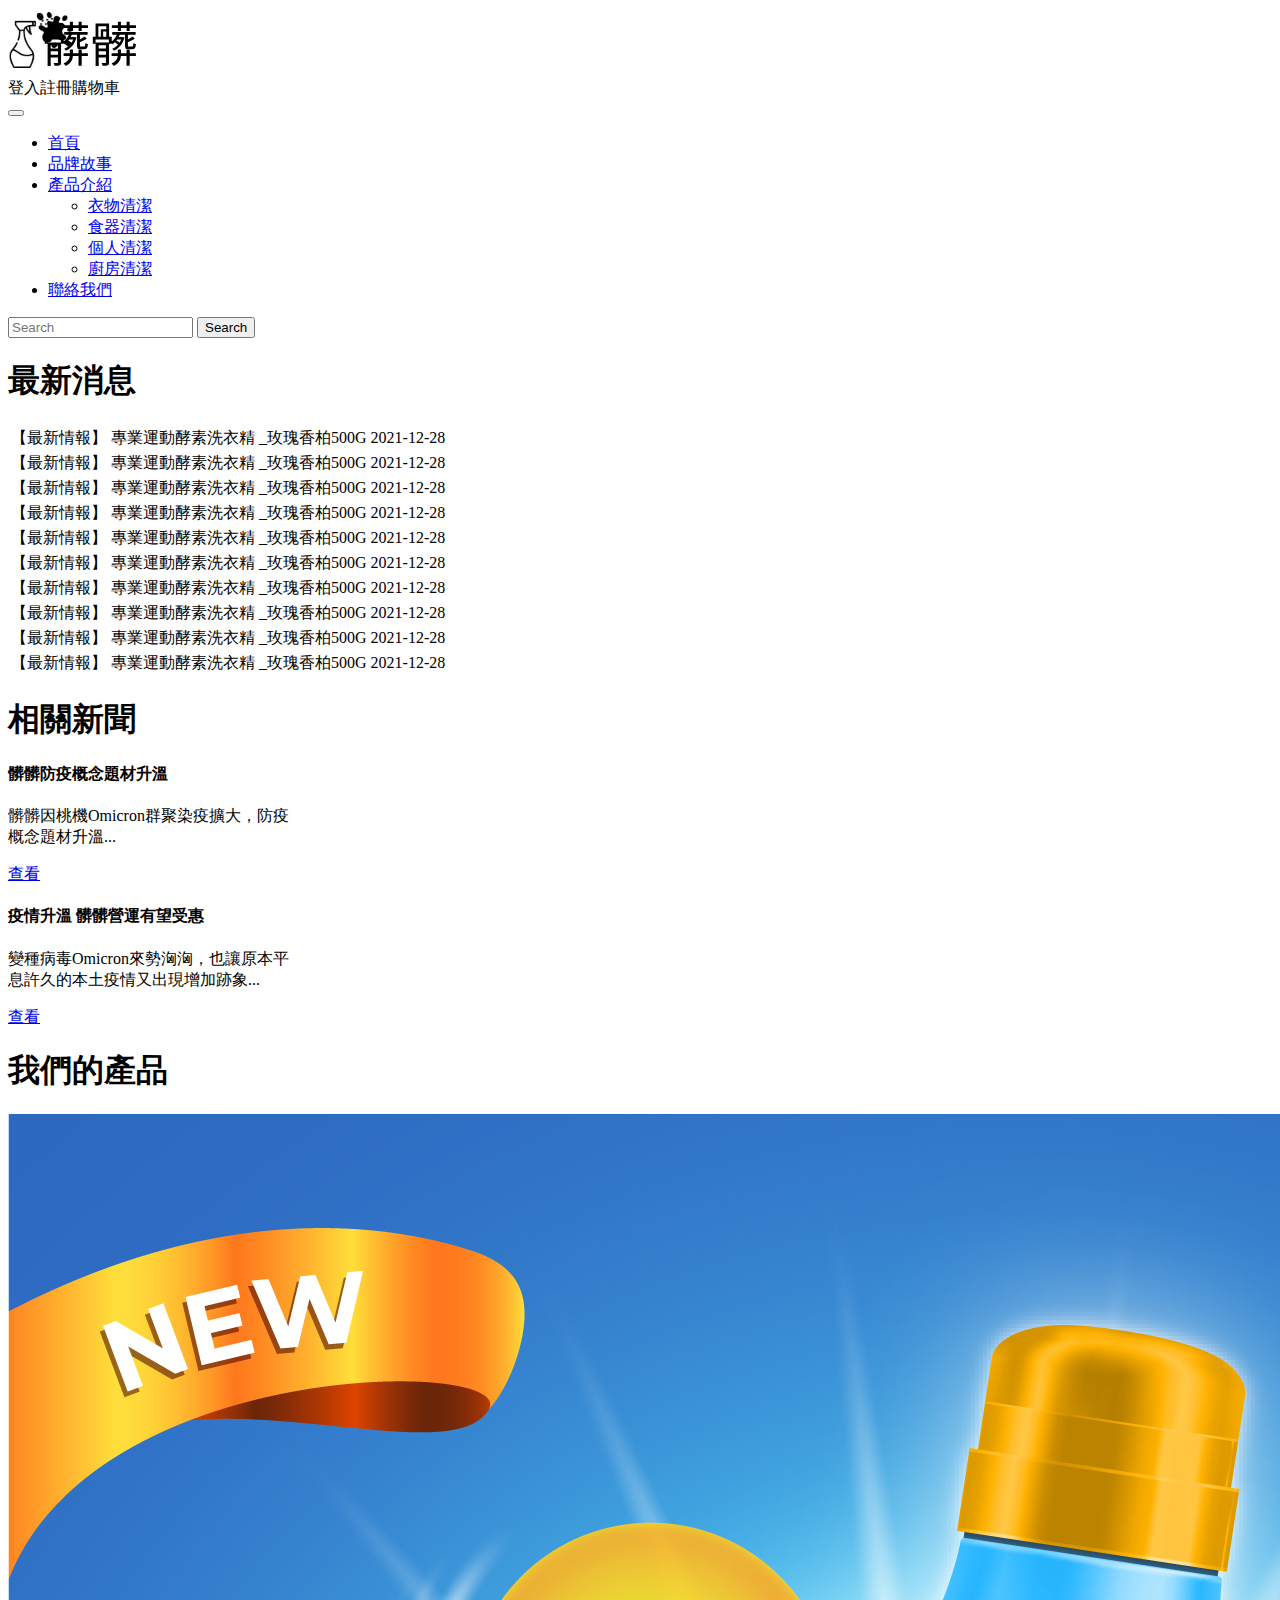
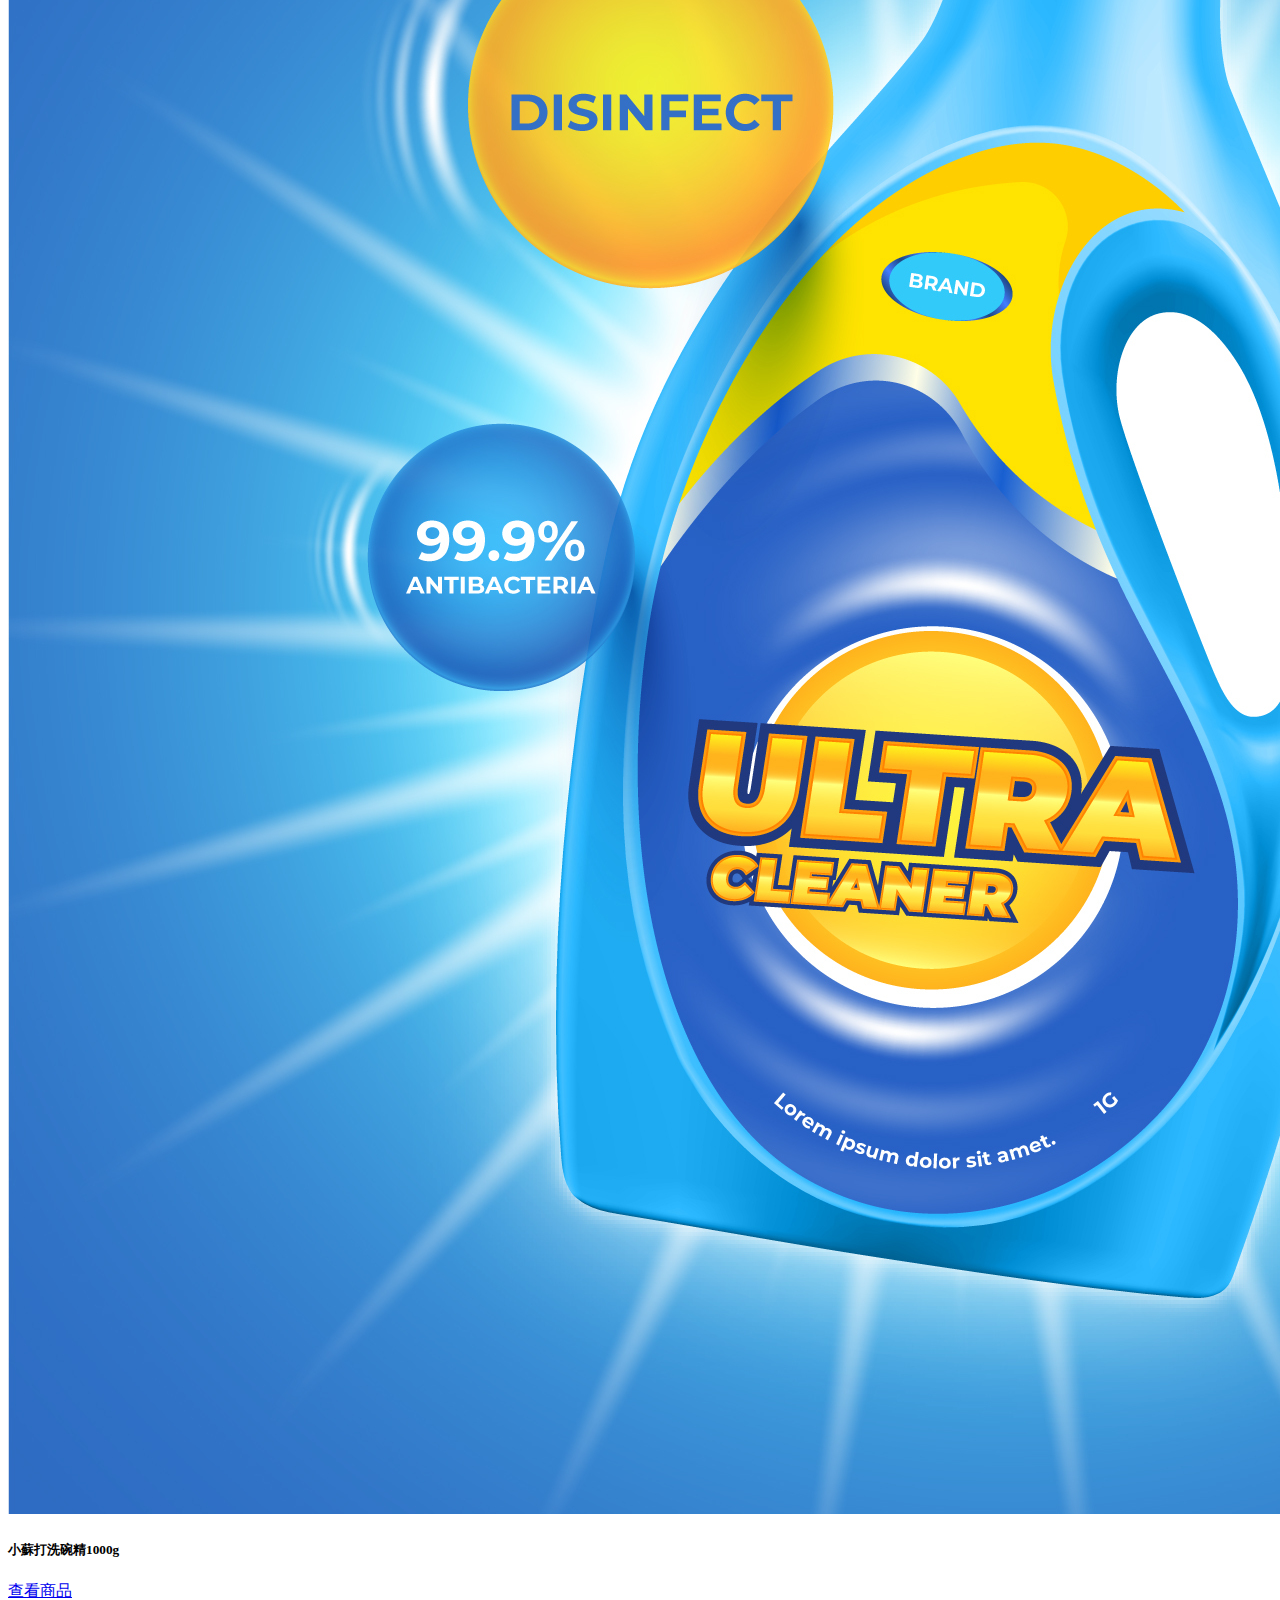
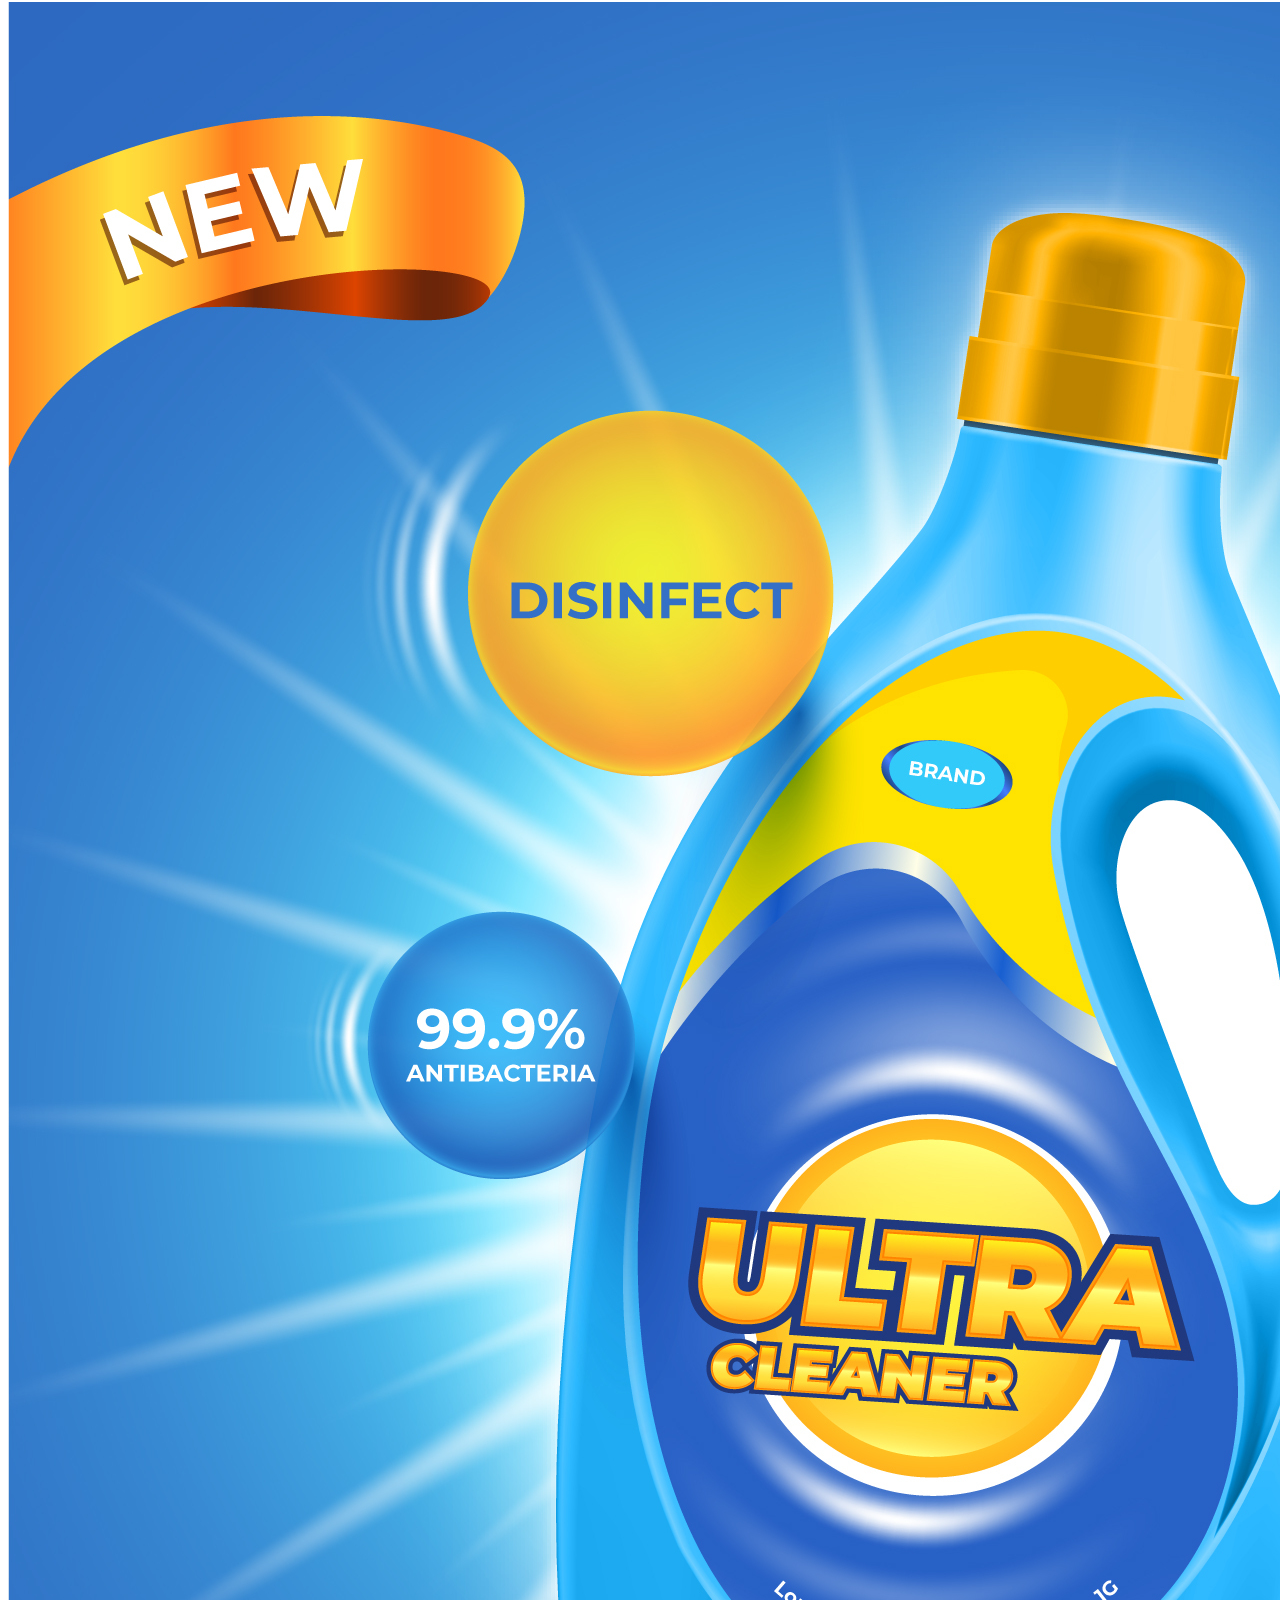
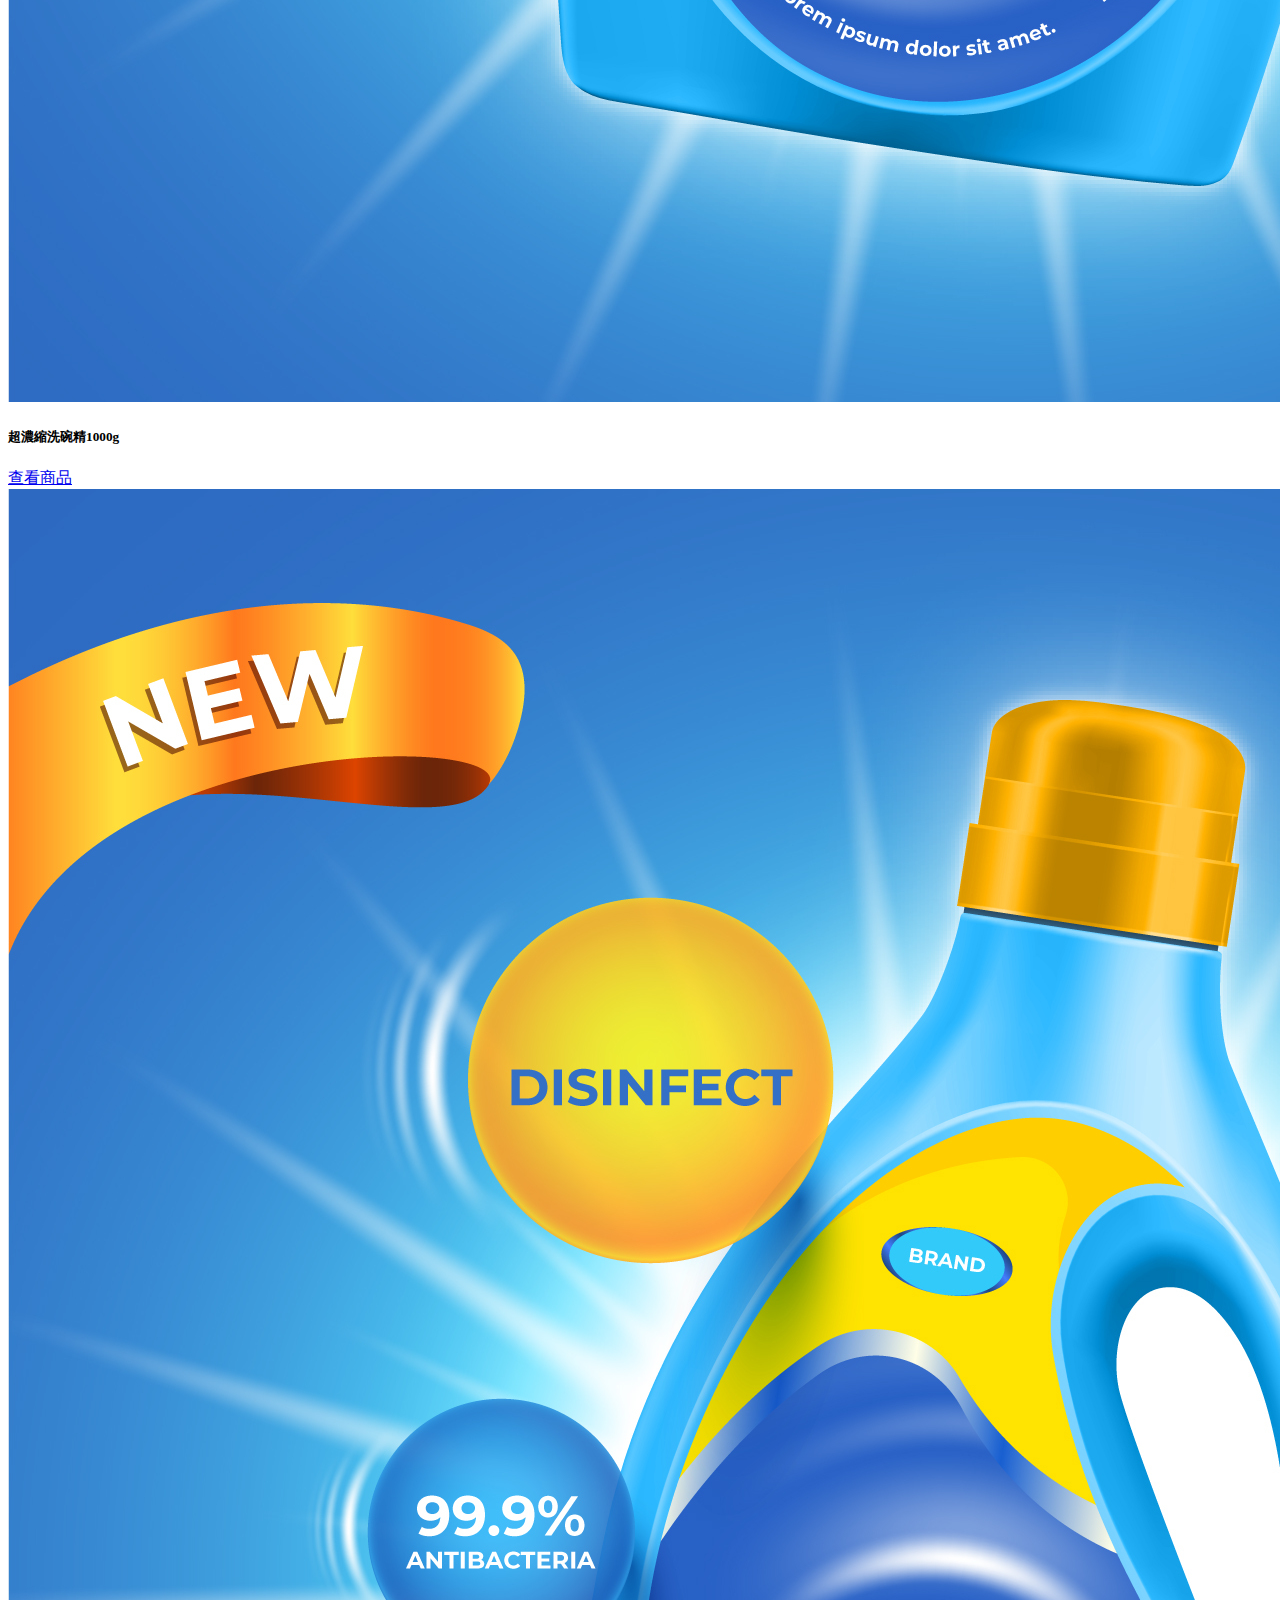
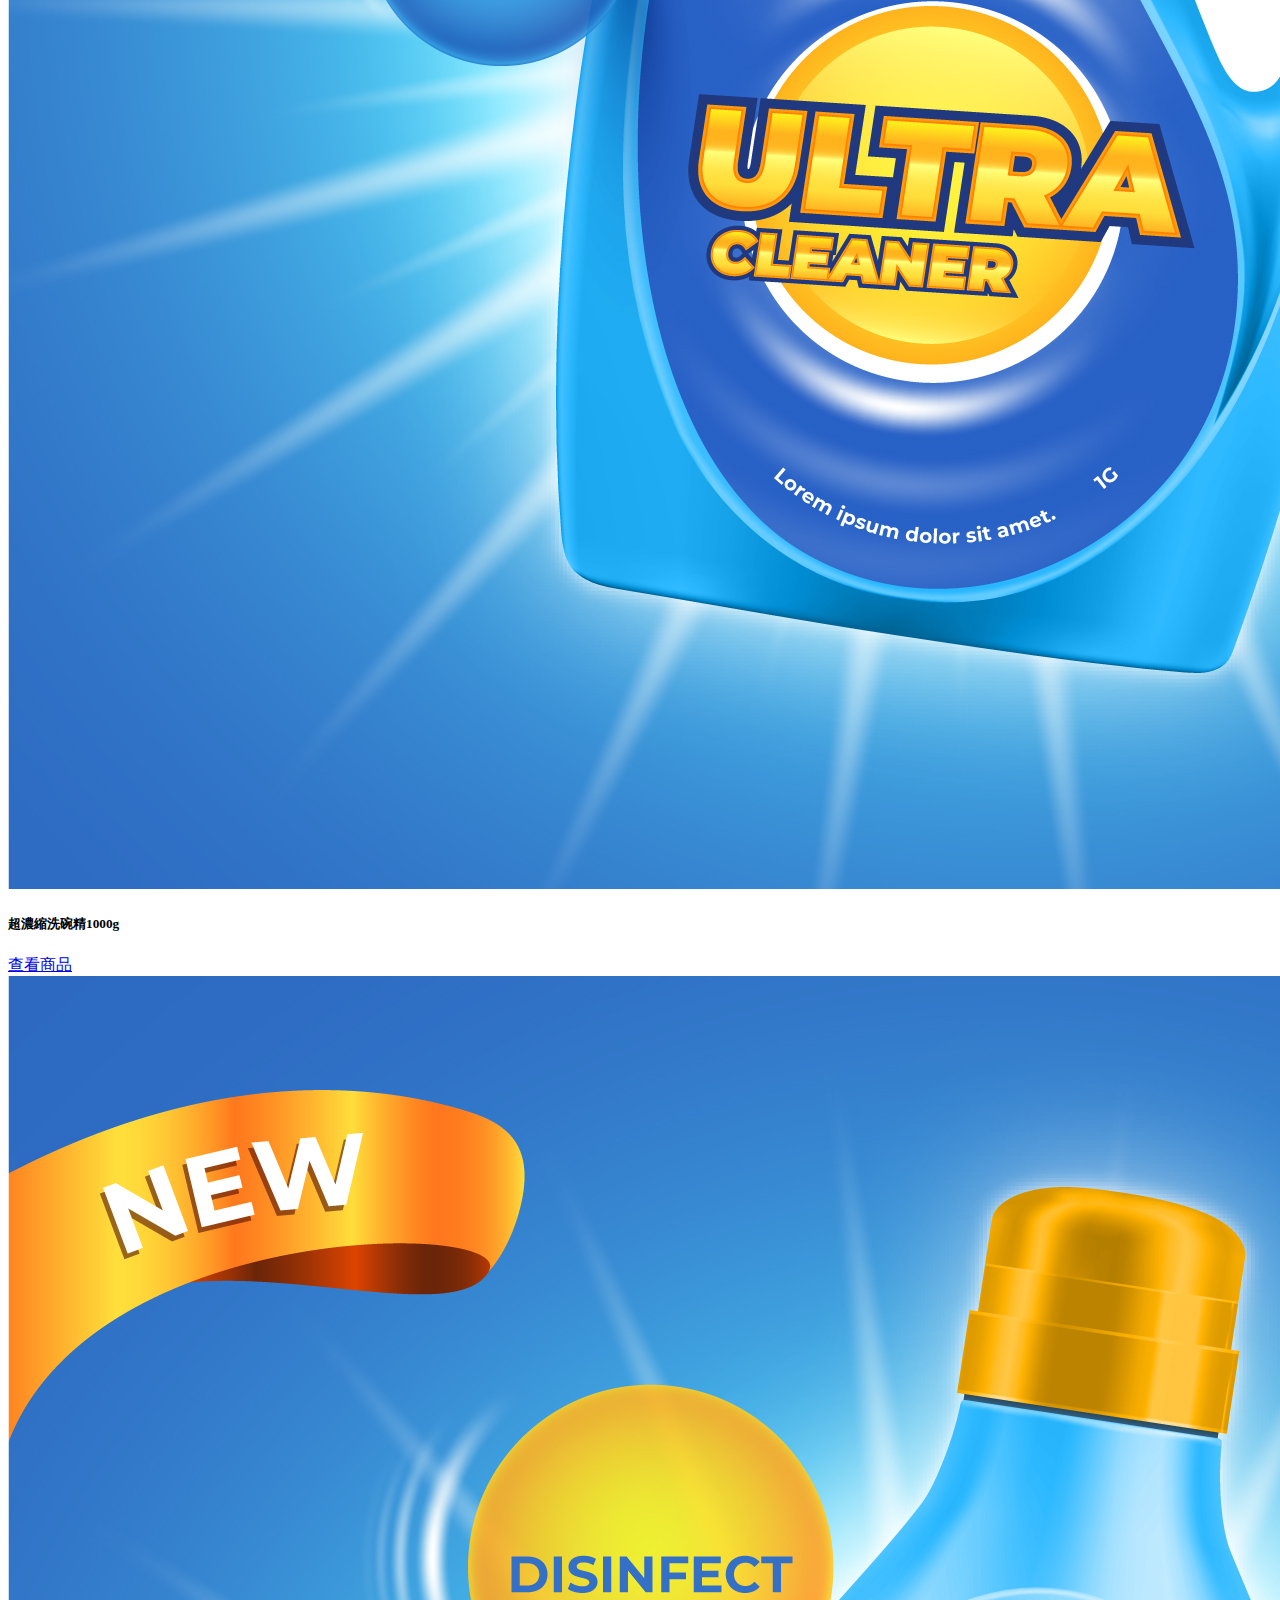
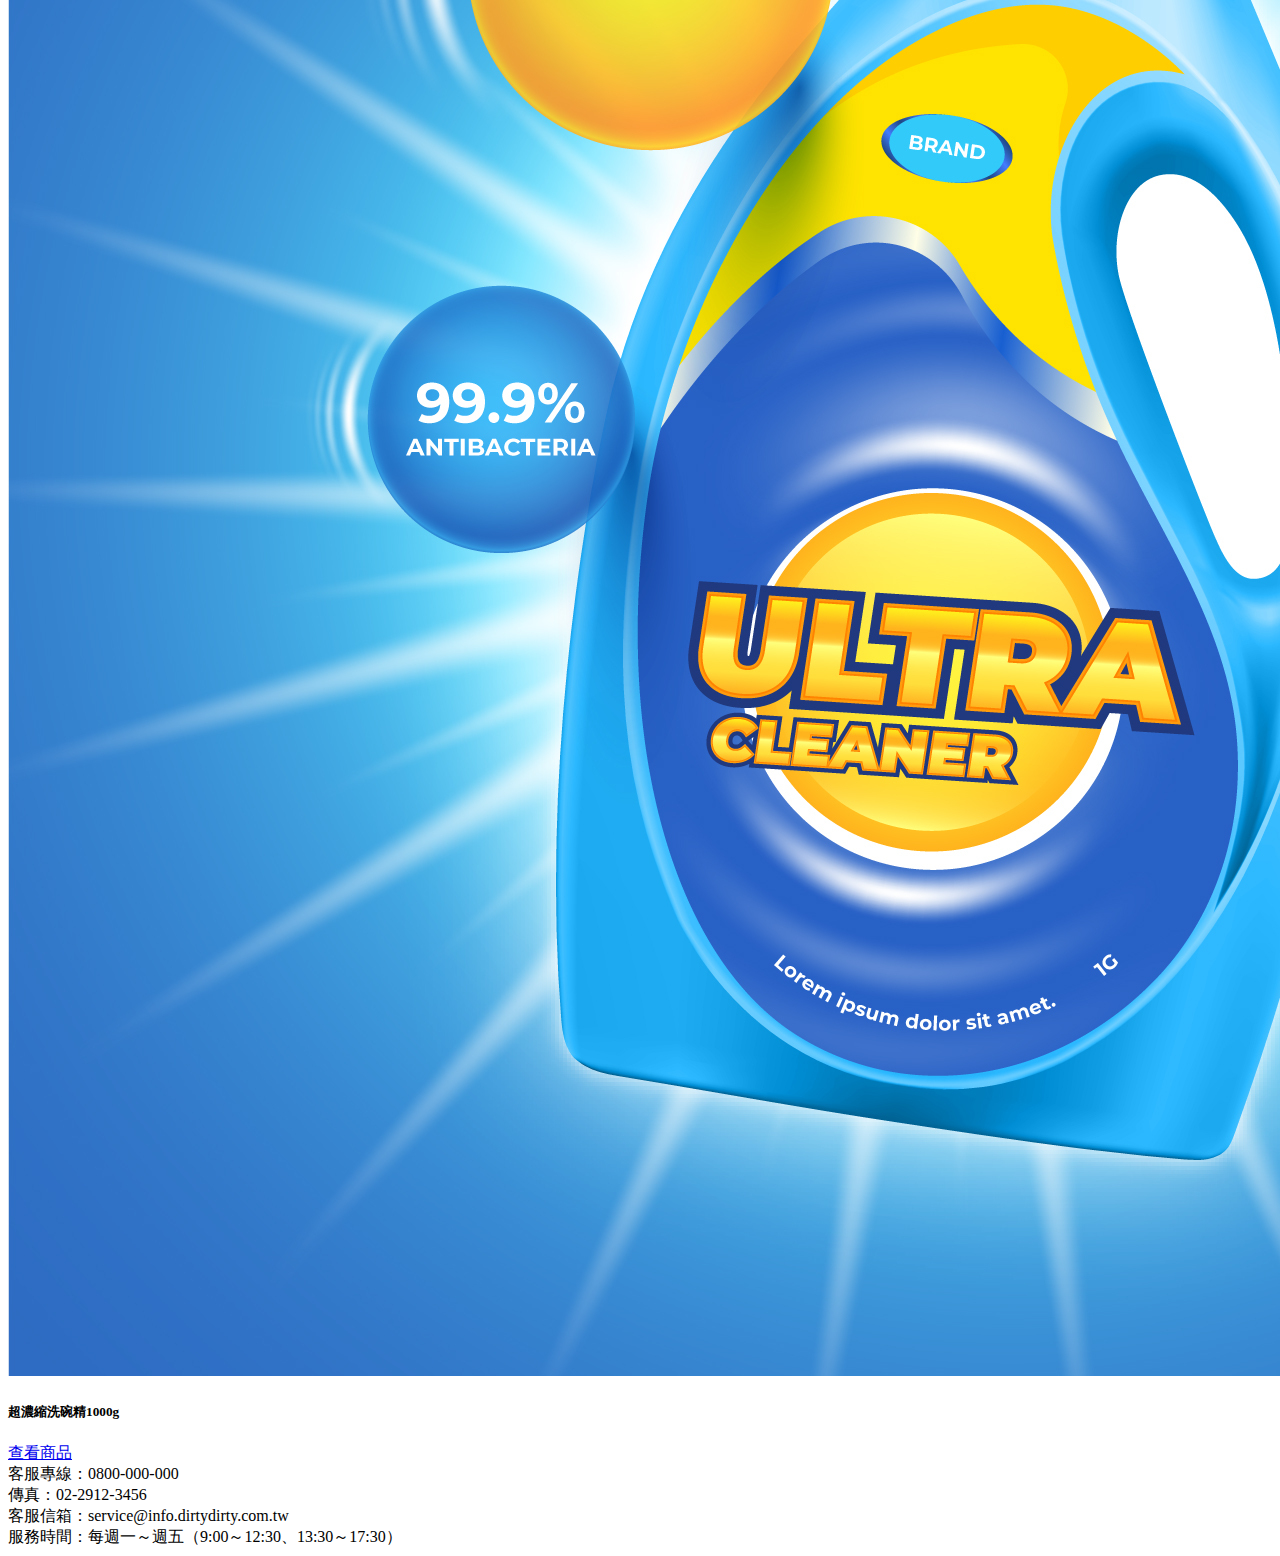
<file: index.html>
<!DOCTYPE html>
<html lang="en">
  <head>
    <title>只要有髒髒 一點也不髒 ~ 髒髒系列產品官方網站</title>
    <!-- Required meta tags -->
    <meta charset="utf-8" />
    <meta
      name="viewport"
      content="width=device-width, initial-scale=1, shrink-to-fit=no"
    />

    <!-- Bootstrap CSS v5.0.2 -->
    <link
      rel="stylesheet"
      href="https://cdn.jsdelivr.net/npm/bootstrap@5.0.2/dist/css/bootstrap.min.css"
      integrity="sha384-EVSTQN3/azprG1Anm3QDgpJLIm9Nao0Yz1ztcQTwFspd3yD65VohhpuuCOmLASjC"
      crossorigin="anonymous"
    />
    <link rel="stylesheet" href="main.css" />
  </head>
  <body>
    <header>
      <div class="container-fluid d-flex px-5 py-3 justify-content-between">
        <a href="index.html"><img src="Logo.svg" alt="Logo1" /></a>
        <div class="align-self-center">
          <a class="linkEffect pe-3" href="login.html">登入</a
          ><a class="linkEffect pe-3" href="login.css">註冊</a
          ><a class="linkEffect" href="#">購物車</a>
        </div>
      </div>
    </header>

    <nav class="navbar navbar-expand-md navbar-light bg-light px-5">
      <div class="container-fluid">
        <button
          class="navbar-toggler"
          type="button"
          data-bs-toggle="collapse"
          data-bs-target="#navbarSupportedContent"
          aria-controls="navbarSupportedContent"
          aria-expanded="false"
          aria-label="Toggle navigation"
        >
          <span class="navbar-toggler-icon"></span>
        </button>
        <div class="collapse navbar-collapse" id="navbarSupportedContent">
          <ul class="navbar-nav me-auto mb-2 mb-lg-0">
            <li class="nav-item">
              <a class="nav-link active" aria-current="page" href="index.html"
                >首頁</a
              >
            </li>
            <li class="nav-item">
              <a class="nav-link" href="#">品牌故事</a>
            </li>
            <li class="nav-item dropdown">
              <a
                class="nav-link dropdown-toggle"
                href="#"
                id="navbarDropdown"
                role="button"
                data-bs-toggle="dropdown"
                aria-expanded="false"
              >
                產品介紹
              </a>
              <ul class="dropdown-menu" aria-labelledby="navbarDropdown">
                <li><a class="dropdown-item" href="#">衣物清潔</a></li>
                <li><a class="dropdown-item" href="#">食器清潔</a></li>
                <li><a class="dropdown-item" href="#">個人清潔</a></li>
                <li><a class="dropdown-item" href="#">廚房清潔</a></li>
              </ul>
            </li>
            <li class="nav-item">
              <a class="nav-link" href="#">聯絡我們</a>
            </li>
          </ul>
          <form class="d-flex">
            <input
              class="form-control me-2"
              type="search"
              placeholder="Search"
              aria-label="Search"
            />
            <button class="btn btn-outline-dark" type="submit">Search</button>
          </form>
        </div>
      </div>
    </nav>

    <div class="container-fluid">
      <div class="row">
        <main class="col-md-8 py-3 px-5">
          <h1>最新消息</h1>
          <div class="table-responsive">
            <table class="table table-hover">
              <tbody>
                <tr>
                  <td>【最新情報】 專業運動酵素洗衣精 _玫瑰香柏500G</td>
                  <td>2021-12-28</td>
                </tr>
                <tr>
                  <td>【最新情報】 專業運動酵素洗衣精 _玫瑰香柏500G</td>
                  <td>2021-12-28</td>
                </tr>
                <tr>
                  <td>【最新情報】 專業運動酵素洗衣精 _玫瑰香柏500G</td>
                  <td>2021-12-28</td>
                </tr>
                <tr>
                  <td>【最新情報】 專業運動酵素洗衣精 _玫瑰香柏500G</td>
                  <td>2021-12-28</td>
                </tr>
                <tr>
                  <td>【最新情報】 專業運動酵素洗衣精 _玫瑰香柏500G</td>
                  <td>2021-12-28</td>
                </tr>
                <tr>
                  <td>【最新情報】 專業運動酵素洗衣精 _玫瑰香柏500G</td>
                  <td>2021-12-28</td>
                </tr>
                <tr>
                  <td>【最新情報】 專業運動酵素洗衣精 _玫瑰香柏500G</td>
                  <td>2021-12-28</td>
                </tr>
                <tr>
                  <td>【最新情報】 專業運動酵素洗衣精 _玫瑰香柏500G</td>
                  <td>2021-12-28</td>
                </tr>
                <tr>
                  <td>【最新情報】 專業運動酵素洗衣精 _玫瑰香柏500G</td>
                  <td>2021-12-28</td>
                </tr>
                <tr>
                  <td>【最新情報】 專業運動酵素洗衣精 _玫瑰香柏500G</td>
                  <td>2021-12-28</td>
                </tr>
              </tbody>
            </table>
          </div>
        </main>
        <aside class="col-md-4 py-3 px-5">
          <h1>相關新聞</h1>
          <div class="card border-dark mt-3 w-100" style="width: 18rem">
            <div class="card-body">
              <h4 class="card-title">髒髒防疫概念題材升溫</h4>
              <p class="card-text">
                髒髒因桃機Omicron群聚染疫擴大，防疫概念題材升溫...
              </p>
              <a href="#" class="card-link">查看</a>
            </div>
          </div>
          <div class="card border-dark mt-3 w-100" style="width: 18rem">
            <div class="card-body">
              <h4 class="card-title">疫情升溫 髒髒營運有望受惠</h4>
              <p class="card-text">
                變種病毒Omicron來勢洶洶，也讓原本平息許久的本土疫情又出現增加跡象...
              </p>
              <a href="#" class="card-link">查看</a>
            </div>
          </div>
        </aside>
      </div>
    </div>

    <div class="containerfluid px-5">
      <h1>我們的產品</h1>
      <div class="row row-cols-1 row-cols-md-4 row-cols-sm-2 g-4 py-3">
        <div class="col">
          <div class="card border-dark bg-light">
            <img
              src="dishwashing_liquid.jpg"
              class="card-img-top"
              alt="dishwashing_liquid"
            />
            <div class="card-body">
              <div class="card-title"><h5>小蘇打洗碗精1000g</h5></div>
              <a href="product.html" class="btn btn-secondary stretched-link"
                >查看商品</a
              >
            </div>
          </div>
        </div>
        <div class="col">
          <div class="card border-dark bg-light">
            <img
              src="dishwashing_liquid.jpg"
              class="card-img-top"
              alt="dishwashing_liquid"
            />
            <div class="card-body">
              <h5 class="card-title">超濃縮洗碗精1000g</h5>
              <a href="#" class="btn btn-secondary stretched-link">查看商品</a>
            </div>
          </div>
        </div>
        <div class="col">
          <div class="card border-dark bg-light">
            <img
              src="dishwashing_liquid.jpg"
              class="card-img-top"
              alt="dishwashing_liquid"
            />
            <div class="card-body">
              <h5 class="card-title">超濃縮洗碗精1000g</h5>
              <a href="#" class="btn btn-secondary stretched-link">查看商品</a>
            </div>
          </div>
        </div>
        <div class="col">
          <div class="card border-dark bg-light">
            <img
              src="dishwashing_liquid.jpg"
              class="card-img-top"
              alt="dishwashing_liquid"
            />
            <div class="card-body">
              <h5 class="card-title">超濃縮洗碗精1000g</h5>
              <a href="#" class="btn btn-secondary stretched-link">查看商品</a>
            </div>
          </div>
        </div>
      </div>
    </div>

    <footer>
      <div class="container-fluid bg-dark bg-gradient text-white py-3">
        <div class="row row-cols-auto justify-content-center">
          <div class="col">客服專線：0800-000-000</div>
          <div class="col">傳真：02-2912-3456</div>
          <div class="col">客服信箱：service@info.dirtydirty.com.tw</div>
        </div>
        <div class="d-flex justify-content-center mt-3">
          <div>服務時間：每週一～週五（9:00～12:30、13:30～17:30）</div>
        </div>
      </div>
    </footer>

    <!-- Bootstrap JavaScript Libraries -->
    <script
      src="https://cdn.jsdelivr.net/npm/@popperjs/core@2.9.2/dist/umd/popper.min.js"
      integrity="sha384-IQsoLXl5PILFhosVNubq5LC7Qb9DXgDA9i+tQ8Zj3iwWAwPtgFTxbJ8NT4GN1R8p"
      crossorigin="anonymous"
    ></script>
    <script
      src="https://cdn.jsdelivr.net/npm/bootstrap@5.0.2/dist/js/bootstrap.min.js"
      integrity="sha384-cVKIPhGWiC2Al4u+LWgxfKTRIcfu0JTxR+EQDz/bgldoEyl4H0zUF0QKbrJ0EcQF"
      crossorigin="anonymous"
    ></script>
  </body>
</html>
</file>
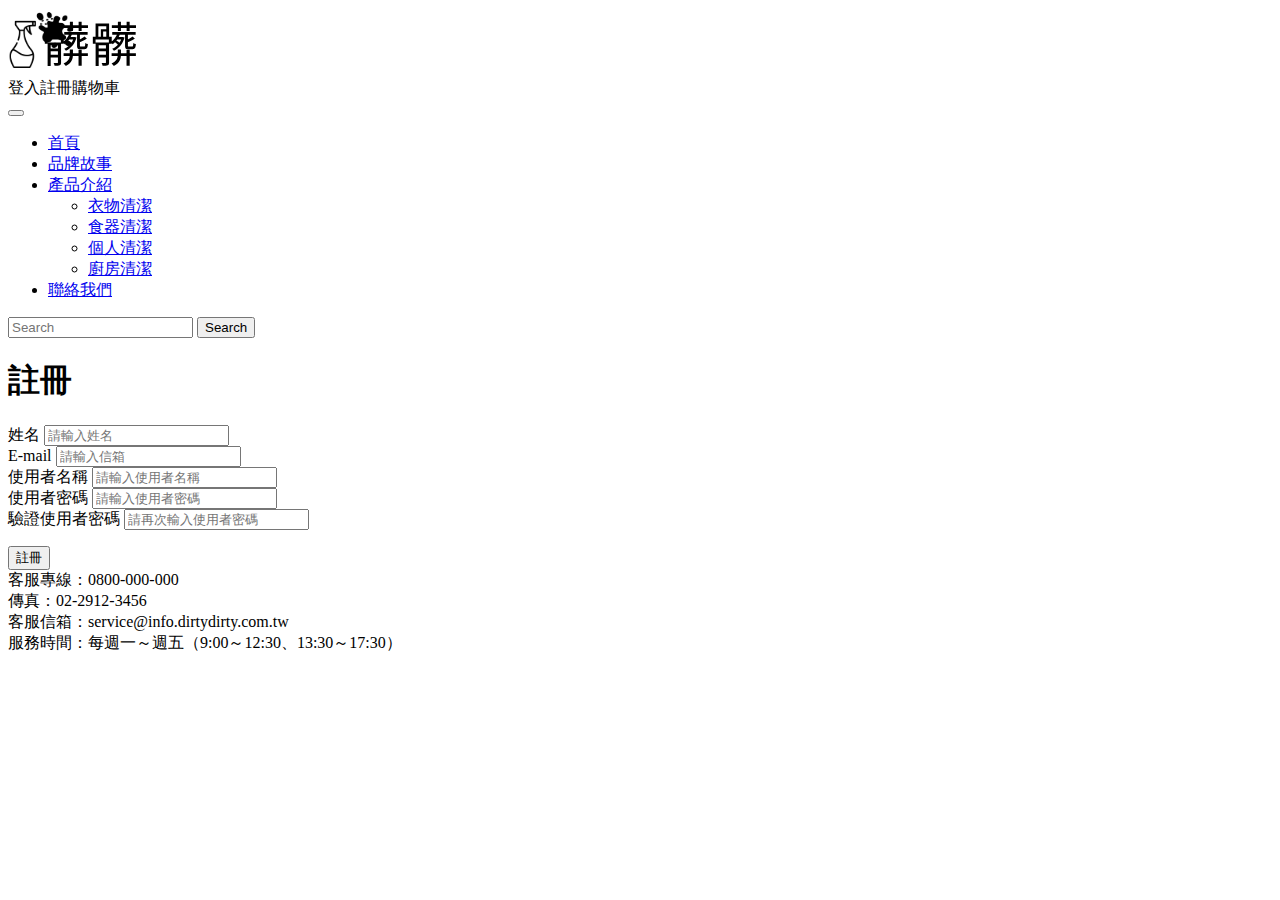
<file: login.html>
<!DOCTYPE html>
<html lang="en">
  <head>
    <title>註冊</title>
    <!-- Required meta tags -->
    <meta charset="utf-8" />
    <meta
      name="viewport"
      content="width=device-width, initial-scale=1, shrink-to-fit=no"
    />

    <!-- Bootstrap CSS v5.0.2 -->
    <link
      rel="stylesheet"
      href="https://cdn.jsdelivr.net/npm/bootstrap@5.0.2/dist/css/bootstrap.min.css"
      integrity="sha384-EVSTQN3/azprG1Anm3QDgpJLIm9Nao0Yz1ztcQTwFspd3yD65VohhpuuCOmLASjC"
      crossorigin="anonymous"
    />
    <link rel="stylesheet" href="login.css" />

    <script src="https://cdn.staticfile.org/jquery/1.10.2/jquery.min.js"></script>
  </head>
  <body>
    <header>
      <div class="container-fluid d-flex px-5 py-3 justify-content-between">
        <a href="index.html"><img src="Logo.svg" alt="Logo1" /></a>
        <div class="align-self-center">
          <a class="linkEffect pe-3" href="#">登入</a
          ><a class="linkEffect pe-3" href="login.html">註冊</a
          ><a class="linkEffect" href="#">購物車</a>
        </div>
      </div>
    </header>

    <nav class="navbar navbar-expand-md navbar-light bg-light px-5">
      <div class="container-fluid">
        <button
          class="navbar-toggler"
          type="button"
          data-bs-toggle="collapse"
          data-bs-target="#navbarSupportedContent"
          aria-controls="navbarSupportedContent"
          aria-expanded="false"
          aria-label="Toggle navigation"
        >
          <span class="navbar-toggler-icon"></span>
        </button>
        <div class="collapse navbar-collapse" id="navbarSupportedContent">
          <ul class="navbar-nav me-auto mb-2 mb-lg-0">
            <li class="nav-item">
              <a class="nav-link active" aria-current="page" href="index.html"
                >首頁</a
              >
            </li>
            <li class="nav-item">
              <a class="nav-link" href="#">品牌故事</a>
            </li>
            <li class="nav-item dropdown">
              <a
                class="nav-link dropdown-toggle"
                href="#"
                id="navbarDropdown"
                role="button"
                data-bs-toggle="dropdown"
                aria-expanded="false"
              >
                產品介紹
              </a>
              <ul class="dropdown-menu" aria-labelledby="navbarDropdown">
                <li><a class="dropdown-item" href="#">衣物清潔</a></li>
                <li><a class="dropdown-item" href="#">食器清潔</a></li>
                <li><a class="dropdown-item" href="#">個人清潔</a></li>
                <li><a class="dropdown-item" href="#">廚房清潔</a></li>
              </ul>
            </li>
            <li class="nav-item">
              <a class="nav-link" href="#">聯絡我們</a>
            </li>
          </ul>
          <form class="d-flex">
            <input
              class="form-control me-2"
              type="search"
              placeholder="Search"
              aria-label="Search"
            />
            <button class="btn btn-outline-dark" type="submit">Search</button>
          </form>
        </div>
      </div>
    </nav>

    <div class="container d-flex pt-5 pb-4 justify-content-center">
      <form action="https://www.townway.com.tw/auth" method="post">
        <h1>註冊</h1>
        <div class="mb-3">
          <label for="formGroupExampleInput" class="form-label">姓名</label>
          <input
            type="text"
            class="form-control"
            id="Name"
            placeholder="請輸入姓名"
          />
        </div>
        <div class="mb-3">
          <label for="formGroupExampleInput2" class="form-label">E-mail</label>
          <input
            type="email"
            class="form-control"
            id="Email"
            placeholder="請輸入信箱"
          />
        </div>
        <div class="mb-3">
          <label for="formGroupExampleInput2" class="form-label"
            >使用者名稱</label
          >
          <input
            type="text"
            class="form-control"
            id="Username"
            placeholder="請輸入使用者名稱"
          />
        </div>
        <div class="mb-3">
          <label for="formGroupExampleInput2" class="form-label"
            >使用者密碼</label
          >
          <input
            type="password"
            class="form-control"
            id="Password1"
            placeholder="請輸入使用者密碼"
          />
        </div>
        <div class="mb-3">
          <label for="formGroupExampleInput2" class="form-label"
            >驗證使用者密碼</label
          >
          <input
            type="password"
            class="form-control"
            id="Password2"
            placeholder="請再次輸入使用者密碼"
          />
        </div>
        <!-- <input class="btn btn-secondary" type="button" value="送出" onclick="return SingUpCheck(this)"> -->
        <p id="warr"></p>
        <button
          class="btn btn-secondary my-3 d-flex justify-content-center"
          onclick="return SignUpCheck(this)"
        >
          註冊
        </button>
      </form>
    </div>

    <footer>
      <div class="container-fluid bg-dark bg-gradient text-white py-3">
        <div class="row row-cols-auto justify-content-center">
          <div class="col">客服專線：0800-000-000</div>
          <div class="col">傳真：02-2912-3456</div>
          <div class="col">客服信箱：service@info.dirtydirty.com.tw</div>
        </div>
        <div class="d-flex justify-content-center mt-3">
          <div>服務時間：每週一～週五（9:00～12:30、13:30～17:30）</div>
        </div>
      </div>
    </footer>

    <!-- Bootstrap JavaScript Libraries -->
    <script
      src="https://cdn.jsdelivr.net/npm/@popperjs/core@2.9.2/dist/umd/popper.min.js"
      integrity="sha384-IQsoLXl5PILFhosVNubq5LC7Qb9DXgDA9i+tQ8Zj3iwWAwPtgFTxbJ8NT4GN1R8p"
      crossorigin="anonymous"
    ></script>
    <script
      src="https://cdn.jsdelivr.net/npm/bootstrap@5.0.2/dist/js/bootstrap.min.js"
      integrity="sha384-cVKIPhGWiC2Al4u+LWgxfKTRIcfu0JTxR+EQDz/bgldoEyl4H0zUF0QKbrJ0EcQF"
      crossorigin="anonymous"
    ></script>

    <script src="login.js"></script>
  </body>
</html>
</file>
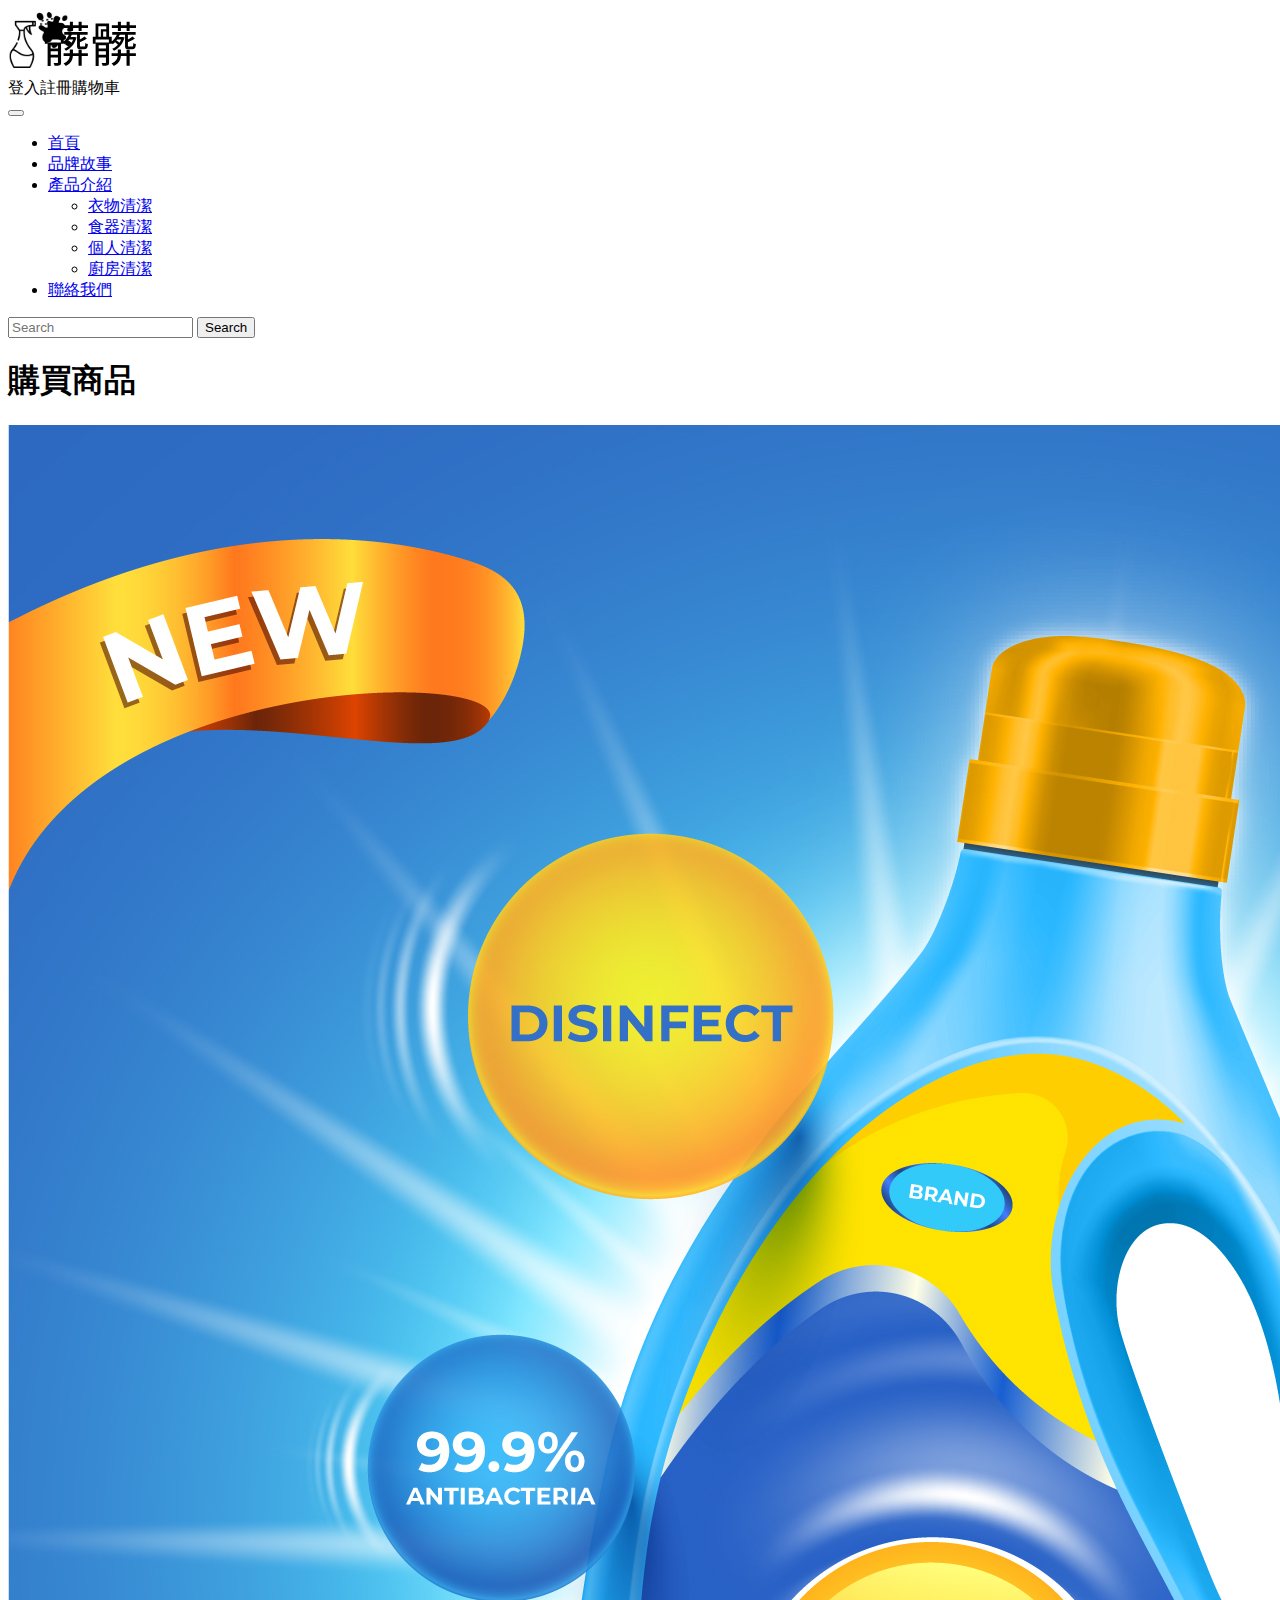
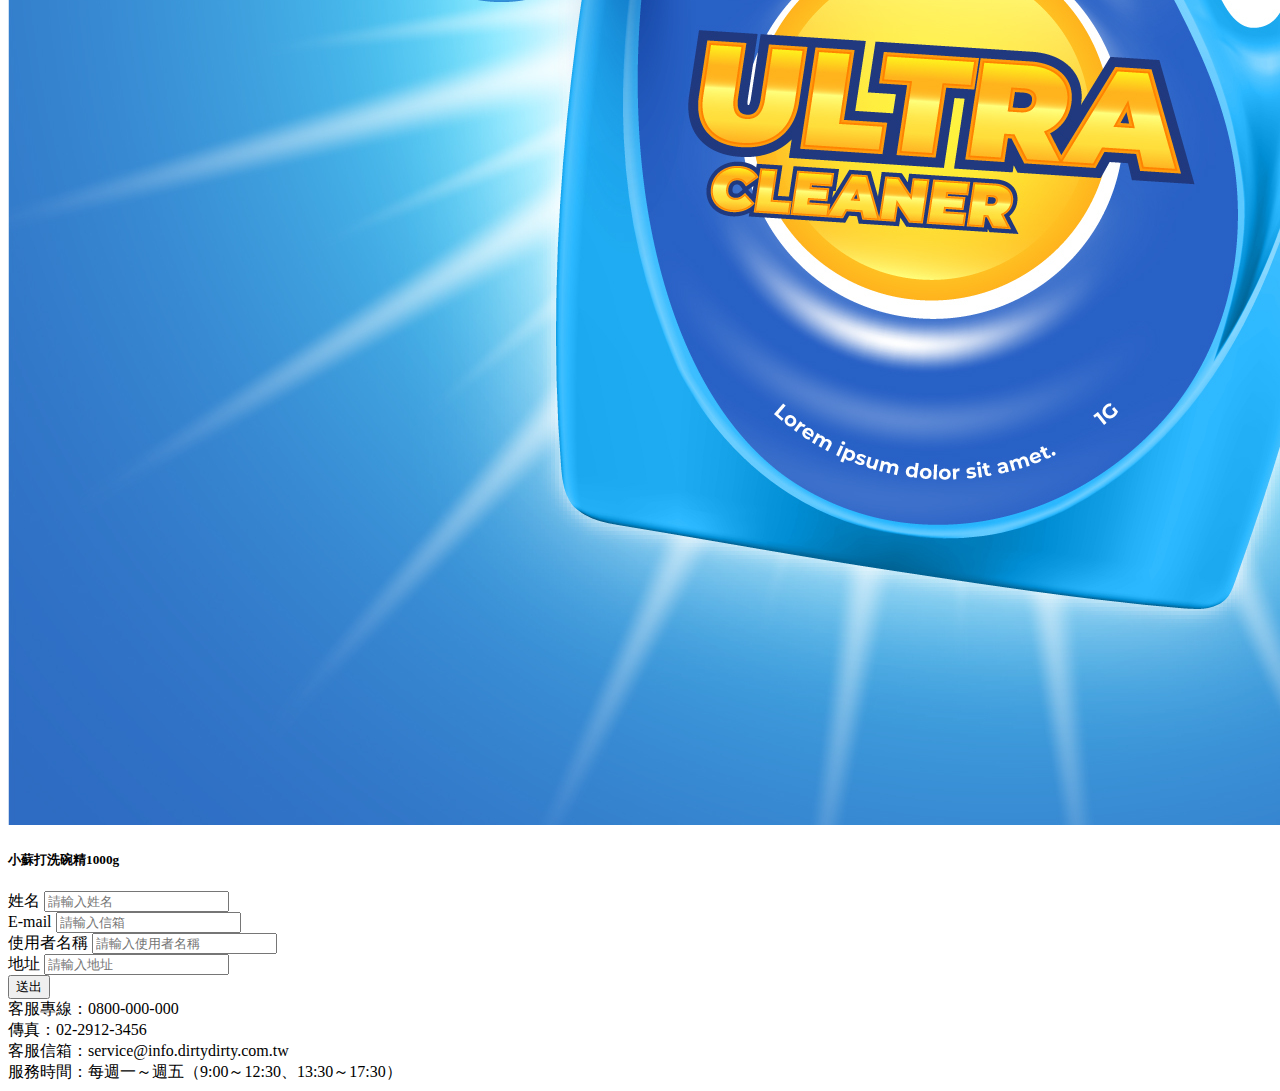
<file: order.html>
<!doctype html>
<html lang="en">
  <head>
    <title>訂購</title>
    <!-- Required meta tags -->
    <meta charset="utf-8">
    <meta name="viewport" content="width=device-width, initial-scale=1, shrink-to-fit=no">

    <!-- Bootstrap CSS v5.0.2 -->
    <link rel="stylesheet" href="https://cdn.jsdelivr.net/npm/bootstrap@5.0.2/dist/css/bootstrap.min.css"  integrity="sha384-EVSTQN3/azprG1Anm3QDgpJLIm9Nao0Yz1ztcQTwFspd3yD65VohhpuuCOmLASjC" crossorigin="anonymous">
    <link rel="stylesheet" href="order.css">

  </head>
  <body>
    <header>
        <div class="container-fluid d-flex px-5 py-3 justify-content-between">
          <a href="髒髒有限公司.html"><img src="Logo.svg" alt="Logo1"></a>
          <div class="align-self-center"><a class="linkEffect pe-3" href="#">登入</a><a class="linkEffect pe-3" href="login.html">註冊</a><a class="linkEffect" href="#">購物車</a></div>
        </div>
    </header>
  
    <nav class="navbar navbar-expand-md navbar-light bg-light px-5">
        <div class="container-fluid">
            <button class="navbar-toggler" type="button" data-bs-toggle="collapse" data-bs-target="#navbarSupportedContent" aria-controls="navbarSupportedContent" aria-expanded="false" aria-label="Toggle navigation">
            <span class="navbar-toggler-icon"></span>
            </button>
            <div class="collapse navbar-collapse" id="navbarSupportedContent">
            <ul class="navbar-nav me-auto mb-2 mb-lg-0">
                <li class="nav-item">
                <a class="nav-link active" aria-current="page" href="index.html">首頁</a>
                </li>
                <li class="nav-item">
                <a class="nav-link" href="#">品牌故事</a>
                </li>
                <li class="nav-item dropdown">
                <a class="nav-link dropdown-toggle" href="#" id="navbarDropdown" role="button" data-bs-toggle="dropdown" aria-expanded="false">
                    產品介紹
                </a>
                <ul class="dropdown-menu" aria-labelledby="navbarDropdown">
                    <li><a class="dropdown-item" href="#">衣物清潔</a></li>
                    <li><a class="dropdown-item" href="#">食器清潔</a></li>
                    <li><a class="dropdown-item" href="#">個人清潔</a></li>
                    <li><a class="dropdown-item" href="#">廚房清潔</a></li>
                </ul>
                </li>
                <li class="nav-item">
                <a class="nav-link" href="#">聯絡我們</a>
                </li>
            </ul>
            <form class="d-flex">
                <input class="form-control me-2" type="search" placeholder="Search" aria-label="Search">
                <button class="btn btn-outline-dark" type="submit">Search</button>
            </form>
            </div>
        </div>
    </nav>  
    
    <div class="container-fluid">
        <div class="row">
            <div class="col-md-6 pt-5 pb-5 px-5">
                <h1 class="pb-3">購買商品</h1>
                <div class="card w-75 border-dark bg-light">
                    <img src="dishwashing_liquid.jpg" class="card-img-top" alt="dishwashing_liquid">
                    <div class="card-body">
                        <h5 class="card-title">小蘇打洗碗精1000g</h5>
                    </div>
                </div>
            </div>    
            <div class="col-md-6 d-flex pt-5 pb-5 px-5 position-relative">
                <form action="https://www.townway.com.tw/auth">
                    <div class="mb-3">
                        <label for="formGroupExampleInput" class="form-label">姓名</label>
                        <input type="text" class="form-control" id="name" placeholder="請輸入姓名">
                    </div>
                    <div class="mb-3">
                        <label for="formGroupExampleInput2" class="form-label">E-mail</label>
                        <input type="email" class="form-control" id="E-mail" placeholder="請輸入信箱">
                    </div>
                    <div class="mb-3">
                        <label for="formGroupExampleInput2" class="form-label">使用者名稱</label>
                        <input type="text" class="form-control" id="username" placeholder="請輸入使用者名稱">
                    </div>
                    <div class="mb-3">
                        <label for="formGroupExampleInput2" class="form-label">地址</label>
                        <input type="text" class="form-control" id="address" placeholder="請輸入地址">
                    </div>
                    <div>
                        <input type="button" value="送出" class="btn btn-secondary"></input>
                    </div>
                </form>
            </div>
        </div>
    </div>  

    <footer>
		<div class="container-fluid bg-dark bg-gradient text-white py-3">
			<div class="row row-cols-auto justify-content-center">
				<div class="col">客服專線：0800-000-000</div>
				<div class="col">傳真：02-2912-3456</div>
				<div class="col">客服信箱：service@info.dirtydirty.com.tw</div>	
			</div>
			<div class="d-flex justify-content-center mt-3">
				<div>服務時間：每週一～週五（9:00～12:30、13:30～17:30）</div>
			</div>
		</div>
	</footer>
      
    <!-- Bootstrap JavaScript Libraries -->
    <script src="https://cdn.jsdelivr.net/npm/@popperjs/core@2.9.2/dist/umd/popper.min.js" integrity="sha384-IQsoLXl5PILFhosVNubq5LC7Qb9DXgDA9i+tQ8Zj3iwWAwPtgFTxbJ8NT4GN1R8p" crossorigin="anonymous"></script>
    <script src="https://cdn.jsdelivr.net/npm/bootstrap@5.0.2/dist/js/bootstrap.min.js" integrity="sha384-cVKIPhGWiC2Al4u+LWgxfKTRIcfu0JTxR+EQDz/bgldoEyl4H0zUF0QKbrJ0EcQF" crossorigin="anonymous"></script>
  </body>
</html>
</file>
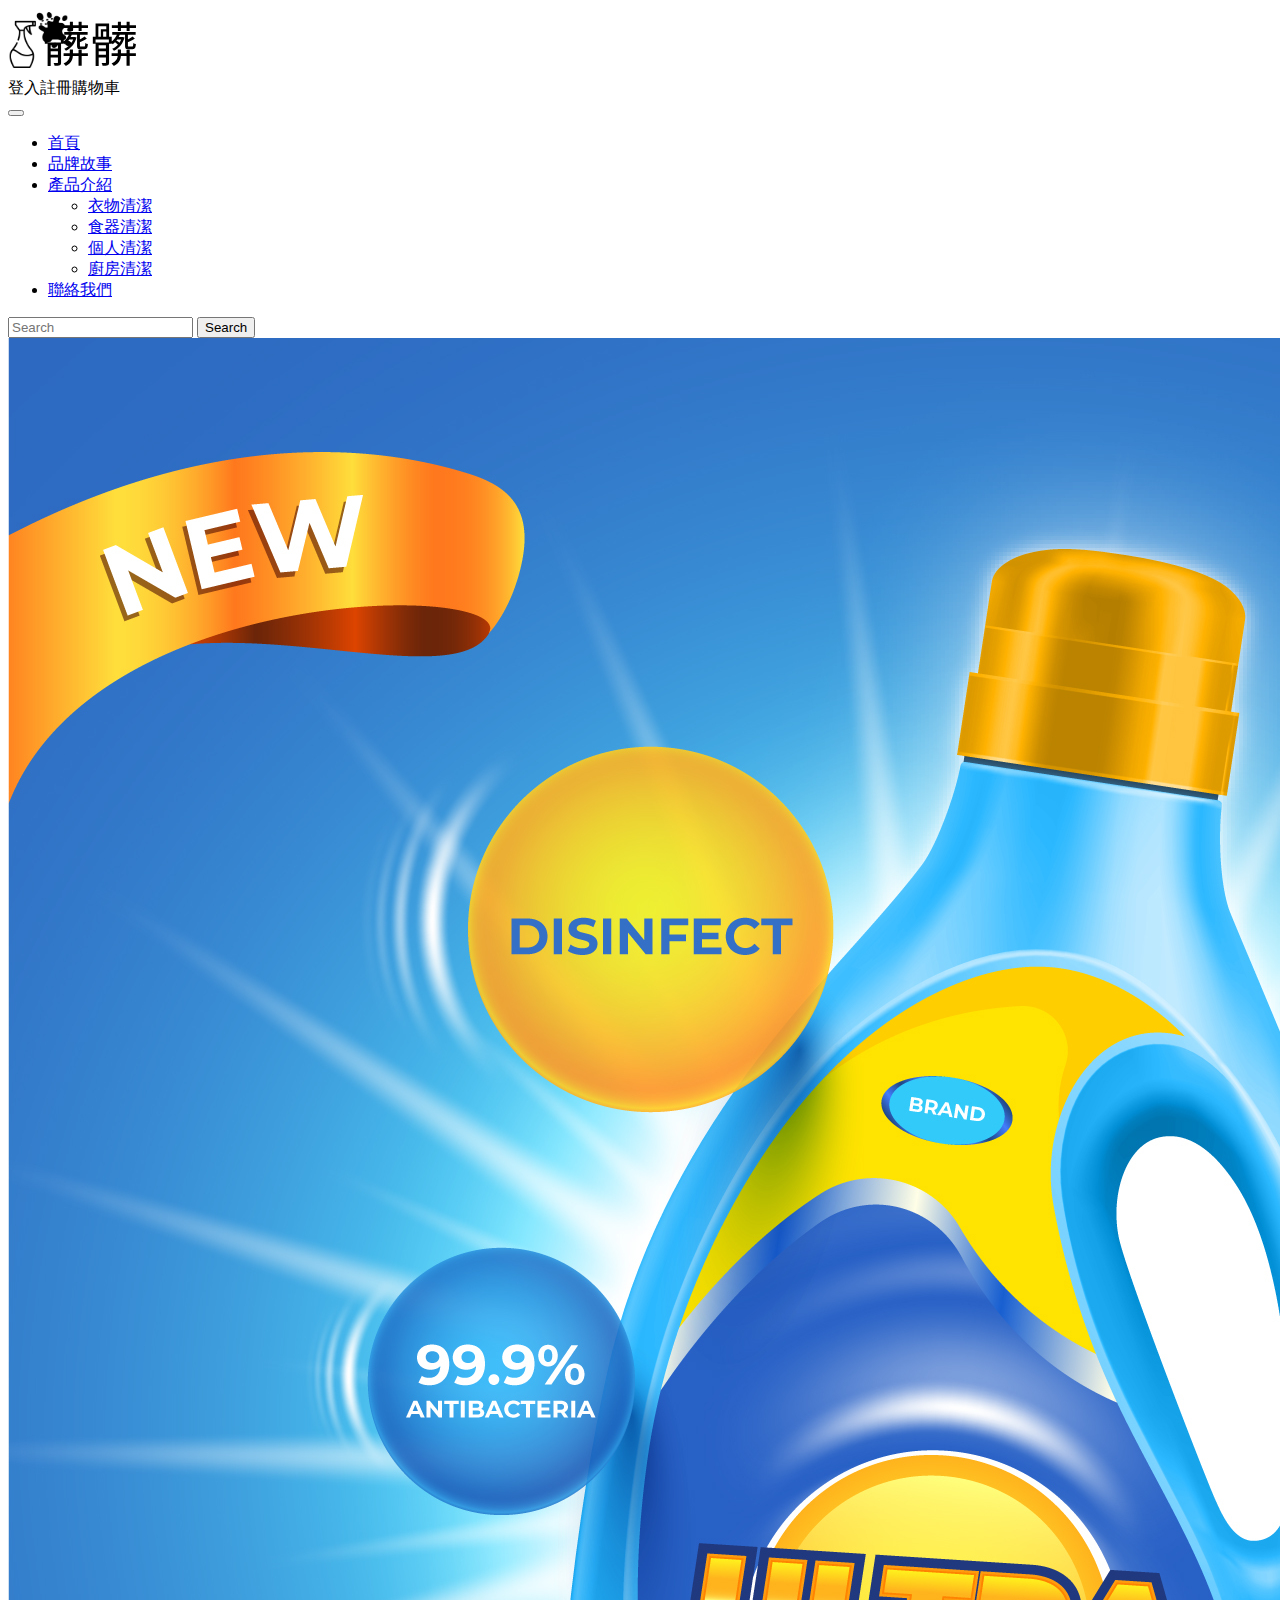
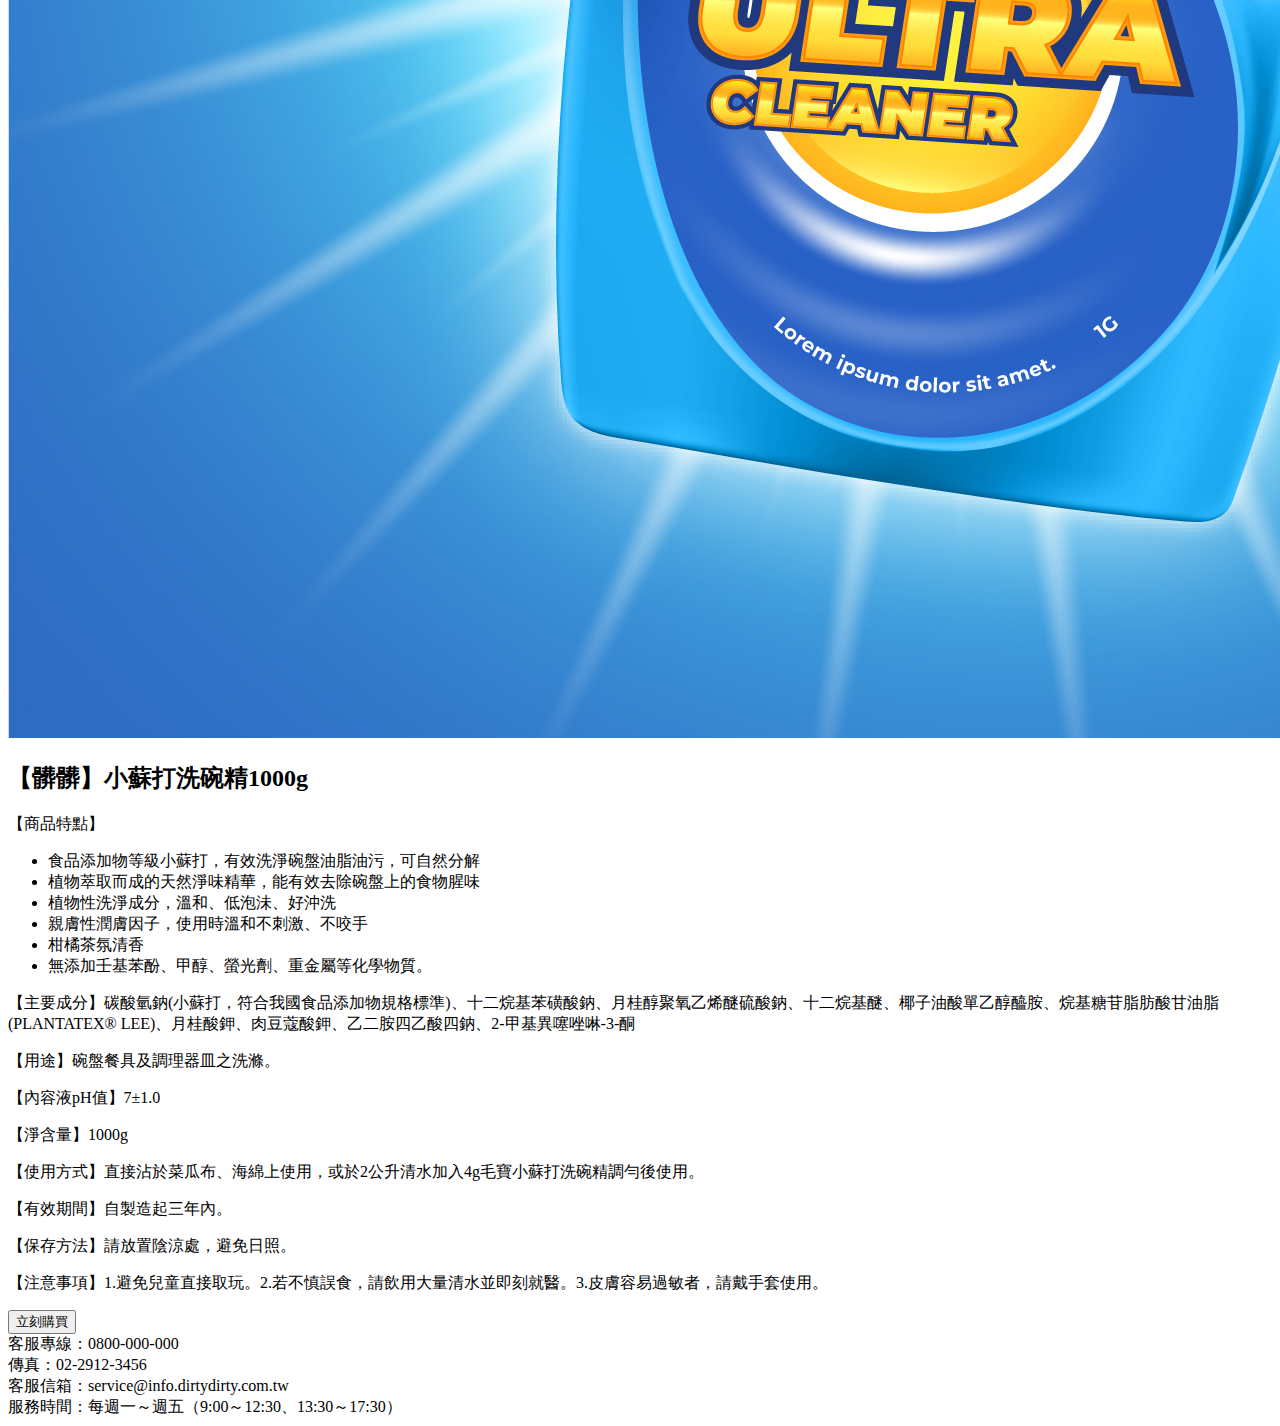
<file: product.html>
<!doctype html>
<html lang="en">
  <head>
    <title>洗碗精商品頁</title>
    <!-- Required meta tags -->
    <meta charset="utf-8">
    <meta name="viewport" content="width=device-width, initial-scale=1, shrink-to-fit=no">

    <!-- Bootstrap CSS v5.0.2 -->
    <link rel="stylesheet" href="https://cdn.jsdelivr.net/npm/bootstrap@5.0.2/dist/css/bootstrap.min.css"  integrity="sha384-EVSTQN3/azprG1Anm3QDgpJLIm9Nao0Yz1ztcQTwFspd3yD65VohhpuuCOmLASjC" crossorigin="anonymous">
	<link rel="stylesheet" href="product.css">

  </head>
  <body>

	<header>
		<div class="container-fluid d-flex px-5 py-3 justify-content-between">
			<a href="index.html"><img src="Logo.svg" alt="Logo1"></a>
			<div class="align-self-center"><a class="linkEffect pe-3" href="#">登入</a><a class="linkEffect pe-3" href="login.html">註冊</a><a class="linkEffect" href="#">購物車</a></div>
		</div>
	</header>

    <nav class="navbar navbar-expand-md navbar-light bg-light px-5">
		<div class="container-fluid">
		  <button class="navbar-toggler" type="button" data-bs-toggle="collapse" data-bs-target="#navbarSupportedContent" aria-controls="navbarSupportedContent" aria-expanded="false" aria-label="Toggle navigation">
			<span class="navbar-toggler-icon"></span>
		  </button>
		  <div class="collapse navbar-collapse" id="navbarSupportedContent">
			<ul class="navbar-nav me-auto mb-2 mb-lg-0">
			  <li class="nav-item">
				<a class="nav-link active" aria-current="page" href="髒髒有限公司.html">首頁</a>
			  </li>
			  <li class="nav-item">
				<a class="nav-link" href="#">品牌故事</a>
			  </li>
			  <li class="nav-item dropdown">
				<a class="nav-link dropdown-toggle" href="#" id="navbarDropdown" role="button" data-bs-toggle="dropdown" aria-expanded="false">
				  產品介紹
				</a>
				<ul class="dropdown-menu" aria-labelledby="navbarDropdown">
				  <li><a class="dropdown-item" href="#">衣物清潔</a></li>
				  <li><a class="dropdown-item" href="#">食器清潔</a></li>
				  <li><a class="dropdown-item" href="#">個人清潔</a></li>
				  <li><a class="dropdown-item" href="#">廚房清潔</a></li>
				</ul>
			  </li>
			  <li class="nav-item">
				<a class="nav-link" href="#">聯絡我們</a>
			  </li>
			</ul>
			<form class="d-flex">
			  <input class="form-control me-2" type="search" placeholder="Search" aria-label="Search">
			  <button class="btn btn-outline-dark" type="submit">Search</button>
			</form>
		  </div>
		</div>
	</nav>
    
    <div class="container-fluid py-5">
        <div class="row">
            <div class="col-md-6 px-5 pb-5">
                <img class="img-fluid img-thumbnail" src="dishwashing_liquid.jpg" alt="spray">
            </div>
            <div class="col-md-6 px-5">
                <h2>【髒髒】小蘇打洗碗精1000g</h2>
                <p class="pt-3">【商品特點】
                    <ul>
                        <li>食品添加物等級小蘇打，有效洗淨碗盤油脂油污，可自然分解</li>
                        <li>植物萃取而成的天然淨味精華，能有效去除碗盤上的食物腥味</li>                
                        <li>植物性洗淨成分，溫和、低泡沬、好沖洗</li>
                        <li>親膚性潤膚因子，使用時溫和不刺激、不咬手</li>
                        <li>柑橘茶氛清香</li>
                        <li>無添加壬基苯酚、甲醇、螢光劑、重金屬等化學物質。</li>
                    </ul>               
                </p>
                <p>【主要成分】碳酸氫鈉(小蘇打，符合我國食品添加物規格標準)、十二烷基苯磺酸鈉、月桂醇聚氧乙烯醚硫酸鈉、十二烷基醚、椰子油酸單乙醇醯胺、烷基糖苷脂肪酸甘油脂(PLANTATEX® LEE)、月桂酸鉀、肉豆蔻酸鉀、乙二胺四乙酸四鈉、2-甲基異噻唑啉-3-酮</p>
                <p>【用途】碗盤餐具及調理器皿之洗滌。</p>
                <p>【內容液pH值】7±1.0</p>
                <p>【淨含量】1000g</p>
                <p>【使用方式】直接沾於菜瓜布、海綿上使用，或於2公升清水加入4g毛寶小蘇打洗碗精調勻後使用。</p>
                <p>【有效期間】自製造起三年內。</p>
                <p>【保存方法】請放置陰涼處，避免日照。</p>
                <p>【注意事項】1.避免兒童直接取玩。2.若不慎誤食，請飲用大量清水並即刻就醫。3.皮膚容易過敏者，請戴手套使用。</p>
                <div class="position-relative pt-5">
                    <div class="position-absolute top-50 start-50 translate-middle">
                       <input class="btn btn-secondary" type="button" value="立刻購買" onclick="location.href='login.html'">
                    </div>               
                </div>               
            </div>
        </div>
    </div>

    <footer>
		<div class="container-fluid bg-dark bg-gradient text-white py-3">
			<div class="row row-cols-auto justify-content-center">
				<div class="col">客服專線：0800-000-000</div>
				<div class="col">傳真：02-2912-3456</div>
				<div class="col">客服信箱：service@info.dirtydirty.com.tw</div>	
			</div>
			<div class="d-flex justify-content-center mt-3">
				<div>服務時間：每週一～週五（9:00～12:30、13:30～17:30）</div>
			</div>
		</div>
	</footer>
      
    <!-- Bootstrap JavaScript Libraries -->
    <script src="https://cdn.jsdelivr.net/npm/@popperjs/core@2.9.2/dist/umd/popper.min.js" integrity="sha384-IQsoLXl5PILFhosVNubq5LC7Qb9DXgDA9i+tQ8Zj3iwWAwPtgFTxbJ8NT4GN1R8p" crossorigin="anonymous"></script>
    <script src="https://cdn.jsdelivr.net/npm/bootstrap@5.0.2/dist/js/bootstrap.min.js" integrity="sha384-cVKIPhGWiC2Al4u+LWgxfKTRIcfu0JTxR+EQDz/bgldoEyl4H0zUF0QKbrJ0EcQF" crossorigin="anonymous"></script>
  </body>
</html>
</file>
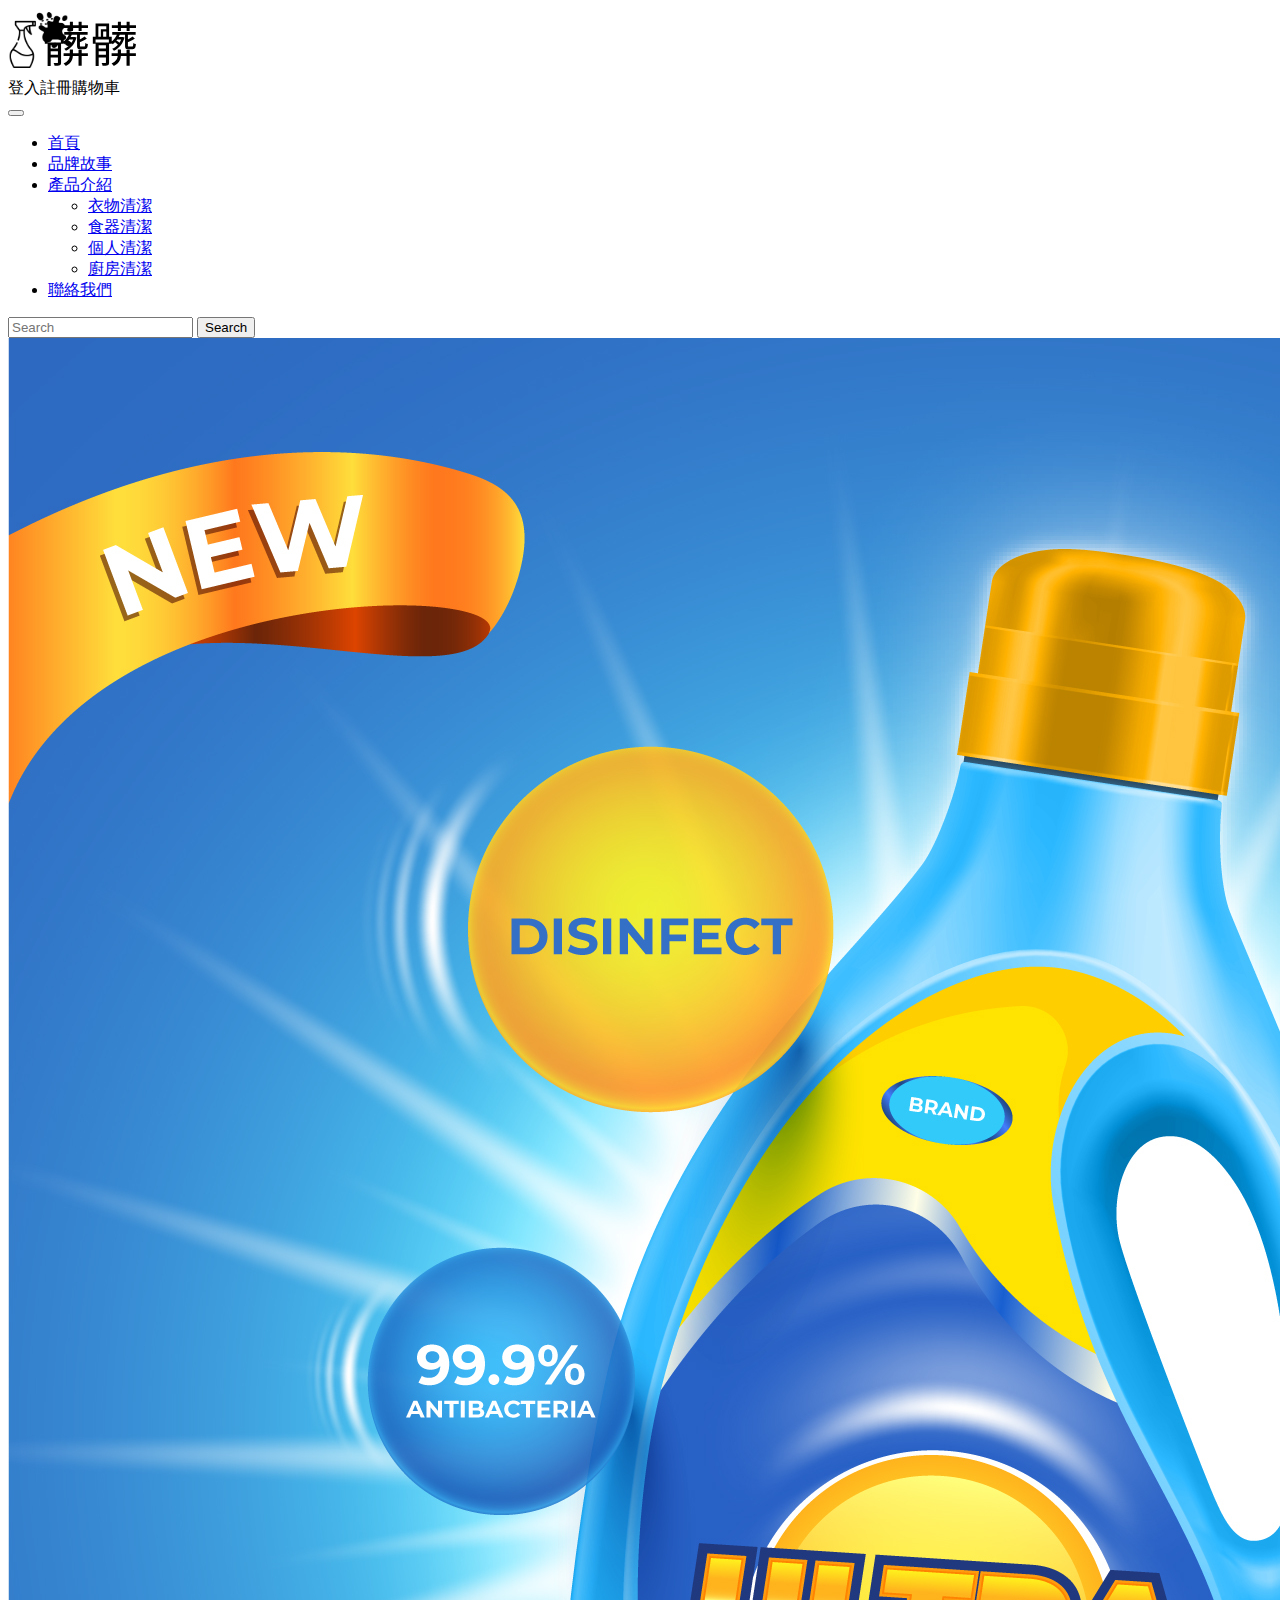
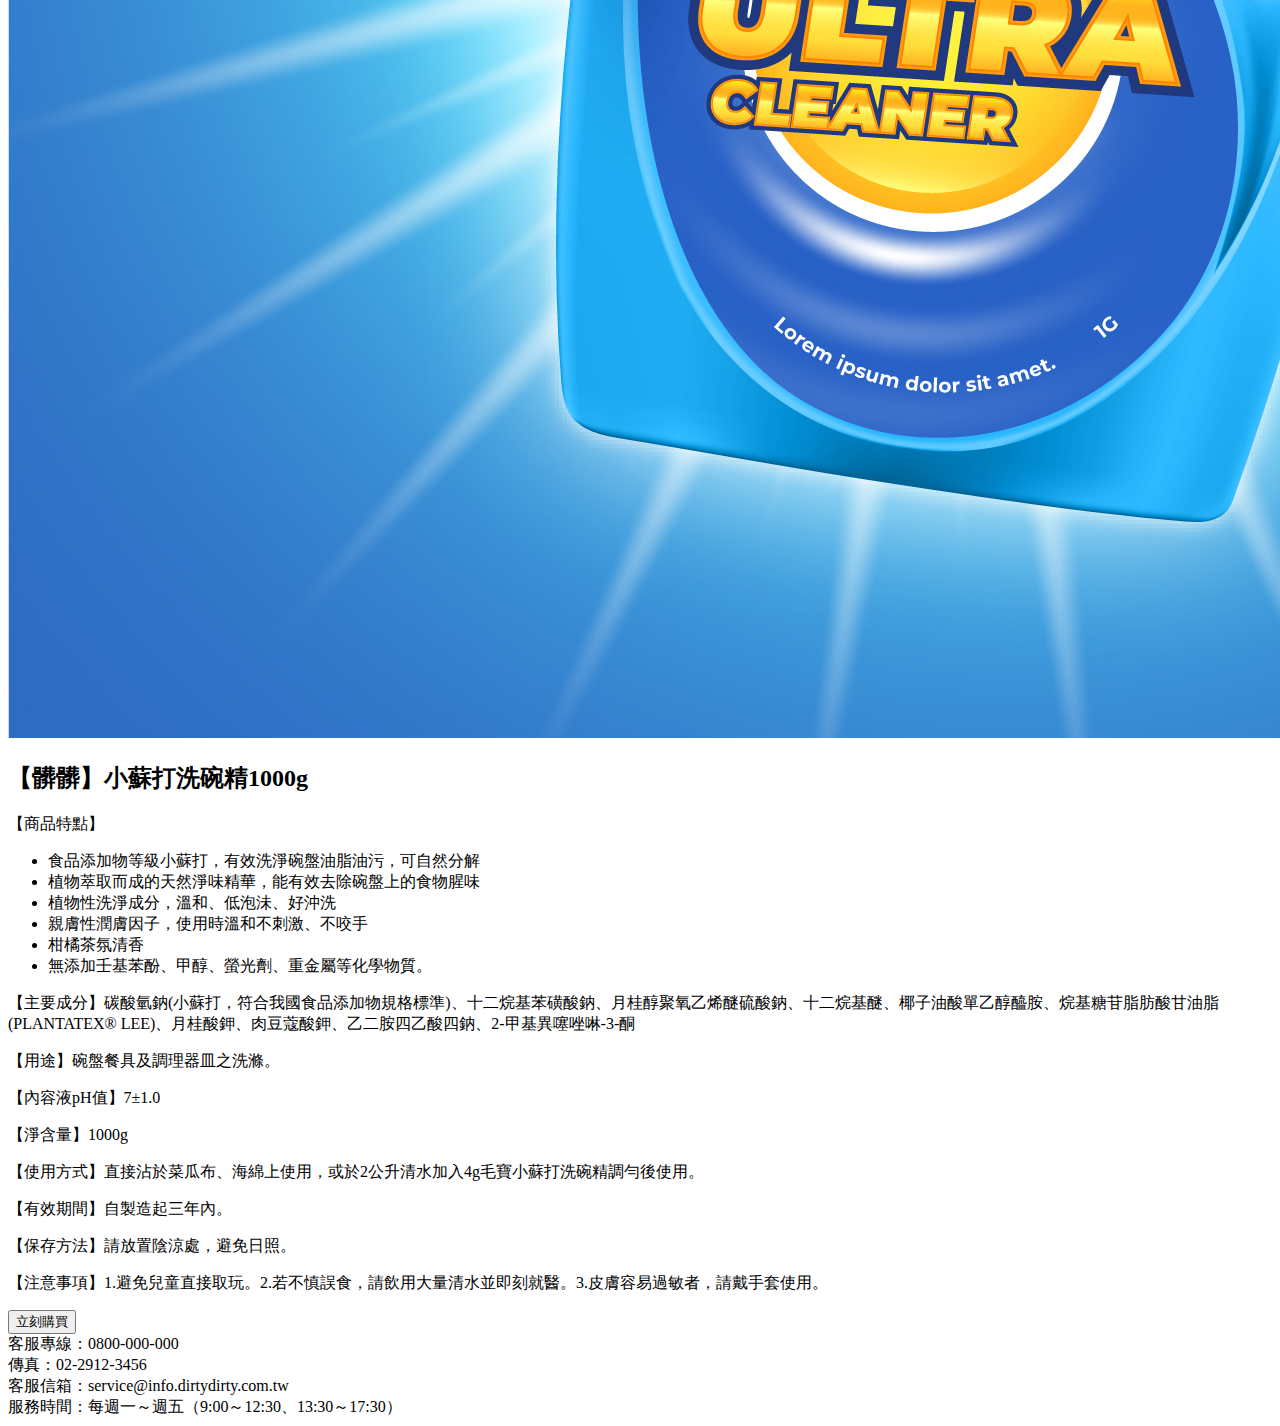
<file: 洗碗精商品頁.html>
<!doctype html>
<html lang="en">
  <head>
    <title>洗碗精商品頁</title>
    <!-- Required meta tags -->
    <meta charset="utf-8">
    <meta name="viewport" content="width=device-width, initial-scale=1, shrink-to-fit=no">

    <!-- Bootstrap CSS v5.0.2 -->
    <link rel="stylesheet" href="https://cdn.jsdelivr.net/npm/bootstrap@5.0.2/dist/css/bootstrap.min.css"  integrity="sha384-EVSTQN3/azprG1Anm3QDgpJLIm9Nao0Yz1ztcQTwFspd3yD65VohhpuuCOmLASjC" crossorigin="anonymous">
	<link rel="stylesheet" href="洗碗精商品頁.css">

  </head>
  <body>

	<header>
		<div class="container-fluid d-flex px-5 py-3 justify-content-between">
			<a href="髒髒有限公司.html"><img src="Logo.svg" alt="Logo1"></a>
			<div class="align-self-center"><a class="linkEffect pe-3" href="#">登入</a><a class="linkEffect pe-3" href="註冊.html">註冊</a><a class="linkEffect" href="#">購物車</a></div>
		</div>
	</header>

    <nav class="navbar navbar-expand-md navbar-light bg-light px-5">
		<div class="container-fluid">
		  <button class="navbar-toggler" type="button" data-bs-toggle="collapse" data-bs-target="#navbarSupportedContent" aria-controls="navbarSupportedContent" aria-expanded="false" aria-label="Toggle navigation">
			<span class="navbar-toggler-icon"></span>
		  </button>
		  <div class="collapse navbar-collapse" id="navbarSupportedContent">
			<ul class="navbar-nav me-auto mb-2 mb-lg-0">
			  <li class="nav-item">
				<a class="nav-link active" aria-current="page" href="髒髒有限公司.html">首頁</a>
			  </li>
			  <li class="nav-item">
				<a class="nav-link" href="#">品牌故事</a>
			  </li>
			  <li class="nav-item dropdown">
				<a class="nav-link dropdown-toggle" href="#" id="navbarDropdown" role="button" data-bs-toggle="dropdown" aria-expanded="false">
				  產品介紹
				</a>
				<ul class="dropdown-menu" aria-labelledby="navbarDropdown">
				  <li><a class="dropdown-item" href="#">衣物清潔</a></li>
				  <li><a class="dropdown-item" href="#">食器清潔</a></li>
				  <li><a class="dropdown-item" href="#">個人清潔</a></li>
				  <li><a class="dropdown-item" href="#">廚房清潔</a></li>
				</ul>
			  </li>
			  <li class="nav-item">
				<a class="nav-link" href="#">聯絡我們</a>
			  </li>
			</ul>
			<form class="d-flex">
			  <input class="form-control me-2" type="search" placeholder="Search" aria-label="Search">
			  <button class="btn btn-outline-dark" type="submit">Search</button>
			</form>
		  </div>
		</div>
	</nav>
    
    <div class="container-fluid py-5">
        <div class="row">
            <div class="col-md-6 px-5 pb-5">
                <img class="img-fluid img-thumbnail" src="dishwashing_liquid.jpg" alt="spray">
            </div>
            <div class="col-md-6 px-5">
                <h2>【髒髒】小蘇打洗碗精1000g</h2>
                <p class="pt-3">【商品特點】
                    <ul>
                        <li>食品添加物等級小蘇打，有效洗淨碗盤油脂油污，可自然分解</li>
                        <li>植物萃取而成的天然淨味精華，能有效去除碗盤上的食物腥味</li>                
                        <li>植物性洗淨成分，溫和、低泡沬、好沖洗</li>
                        <li>親膚性潤膚因子，使用時溫和不刺激、不咬手</li>
                        <li>柑橘茶氛清香</li>
                        <li>無添加壬基苯酚、甲醇、螢光劑、重金屬等化學物質。</li>
                    </ul>               
                </p>
                <p>【主要成分】碳酸氫鈉(小蘇打，符合我國食品添加物規格標準)、十二烷基苯磺酸鈉、月桂醇聚氧乙烯醚硫酸鈉、十二烷基醚、椰子油酸單乙醇醯胺、烷基糖苷脂肪酸甘油脂(PLANTATEX® LEE)、月桂酸鉀、肉豆蔻酸鉀、乙二胺四乙酸四鈉、2-甲基異噻唑啉-3-酮</p>
                <p>【用途】碗盤餐具及調理器皿之洗滌。</p>
                <p>【內容液pH值】7±1.0</p>
                <p>【淨含量】1000g</p>
                <p>【使用方式】直接沾於菜瓜布、海綿上使用，或於2公升清水加入4g毛寶小蘇打洗碗精調勻後使用。</p>
                <p>【有效期間】自製造起三年內。</p>
                <p>【保存方法】請放置陰涼處，避免日照。</p>
                <p>【注意事項】1.避免兒童直接取玩。2.若不慎誤食，請飲用大量清水並即刻就醫。3.皮膚容易過敏者，請戴手套使用。</p>
                <div class="position-relative pt-5">
                    <div class="position-absolute top-50 start-50 translate-middle">
                       <input class="btn btn-secondary" type="button" value="立刻購買" onclick="location.href='註冊.html'">
                    </div>               
                </div>               
            </div>
        </div>
    </div>

    <footer>
		<div class="container-fluid bg-dark bg-gradient text-white py-3">
			<div class="row row-cols-auto justify-content-center">
				<div class="col">客服專線：0800-000-000</div>
				<div class="col">傳真：02-2912-3456</div>
				<div class="col">客服信箱：service@info.dirtydirty.com.tw</div>	
			</div>
			<div class="d-flex justify-content-center mt-3">
				<div>服務時間：每週一～週五（9:00～12:30、13:30～17:30）</div>
			</div>
		</div>
	</footer>
      
    <!-- Bootstrap JavaScript Libraries -->
    <script src="https://cdn.jsdelivr.net/npm/@popperjs/core@2.9.2/dist/umd/popper.min.js" integrity="sha384-IQsoLXl5PILFhosVNubq5LC7Qb9DXgDA9i+tQ8Zj3iwWAwPtgFTxbJ8NT4GN1R8p" crossorigin="anonymous"></script>
    <script src="https://cdn.jsdelivr.net/npm/bootstrap@5.0.2/dist/js/bootstrap.min.js" integrity="sha384-cVKIPhGWiC2Al4u+LWgxfKTRIcfu0JTxR+EQDz/bgldoEyl4H0zUF0QKbrJ0EcQF" crossorigin="anonymous"></script>
  </body>
</html>
</file>
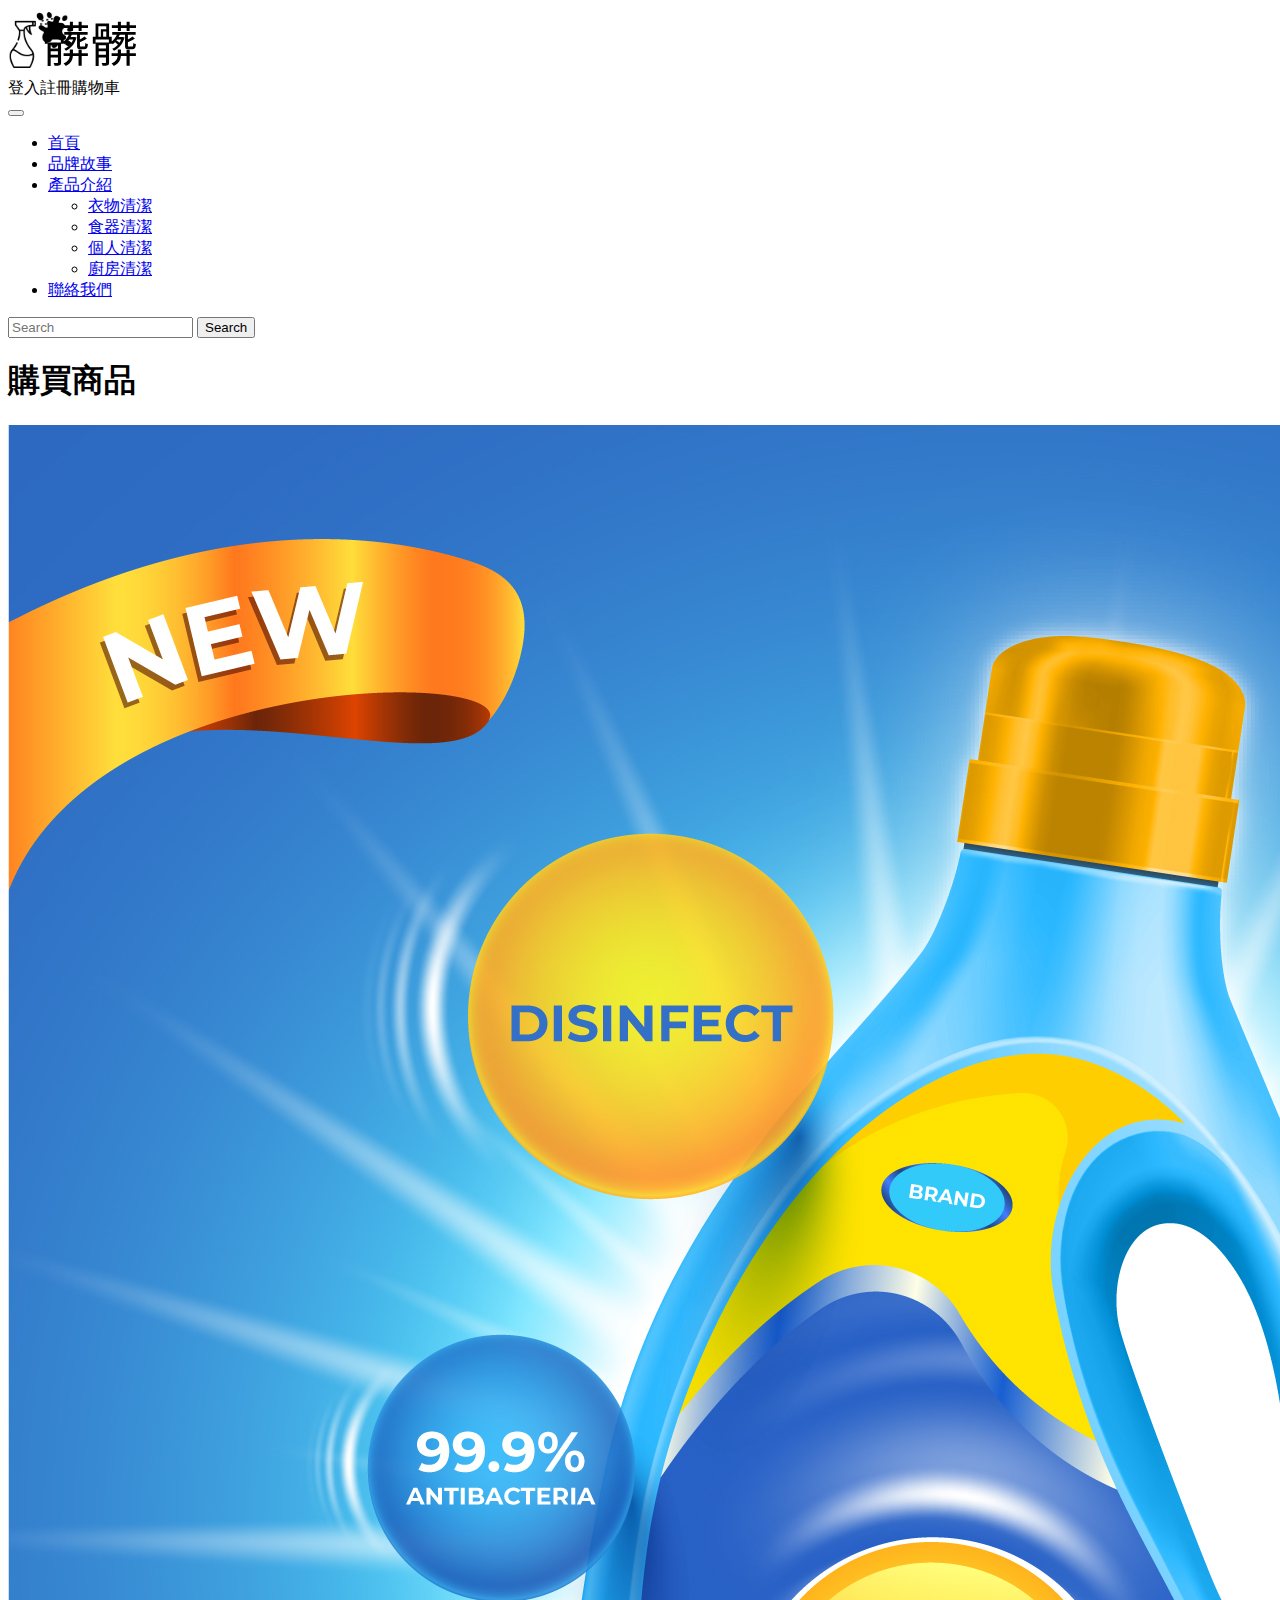
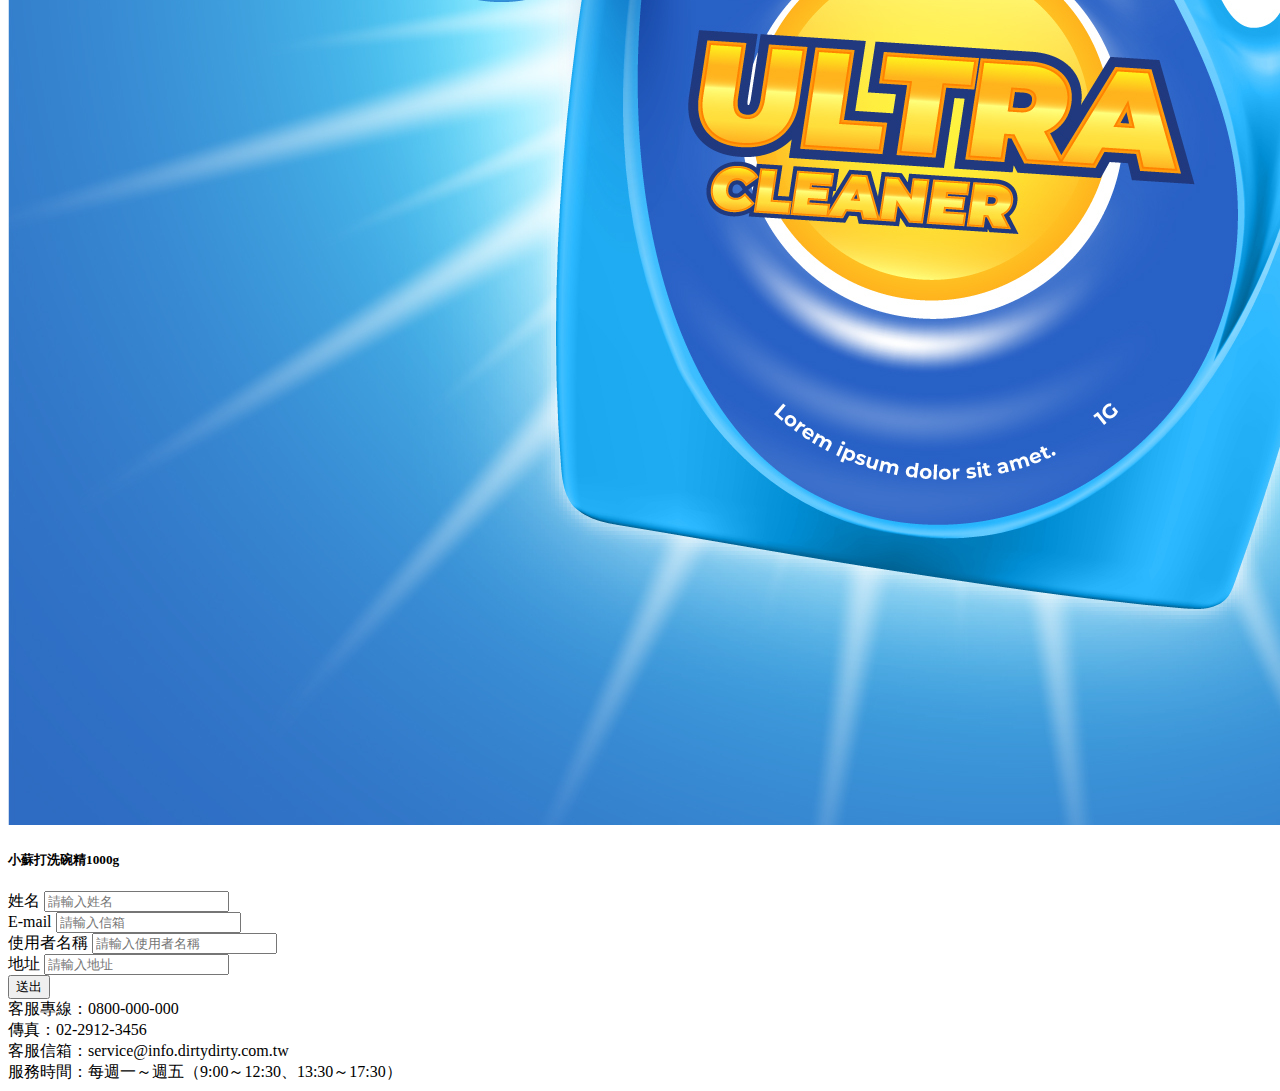
<file: 訂購頁面.html>
<!doctype html>
<html lang="en">
  <head>
    <title>訂購</title>
    <!-- Required meta tags -->
    <meta charset="utf-8">
    <meta name="viewport" content="width=device-width, initial-scale=1, shrink-to-fit=no">

    <!-- Bootstrap CSS v5.0.2 -->
    <link rel="stylesheet" href="https://cdn.jsdelivr.net/npm/bootstrap@5.0.2/dist/css/bootstrap.min.css"  integrity="sha384-EVSTQN3/azprG1Anm3QDgpJLIm9Nao0Yz1ztcQTwFspd3yD65VohhpuuCOmLASjC" crossorigin="anonymous">
    <link rel="stylesheet" href="訂購頁面.css">

  </head>
  <body>
    <header>
        <div class="container-fluid d-flex px-5 py-3 justify-content-between">
          <a href="髒髒有限公司.html"><img src="Logo.svg" alt="Logo1"></a>
          <div class="align-self-center"><a class="linkEffect pe-3" href="#">登入</a><a class="linkEffect pe-3" href="註冊.html">註冊</a><a class="linkEffect" href="#">購物車</a></div>
        </div>
    </header>
  
    <nav class="navbar navbar-expand-md navbar-light bg-light px-5">
        <div class="container-fluid">
            <button class="navbar-toggler" type="button" data-bs-toggle="collapse" data-bs-target="#navbarSupportedContent" aria-controls="navbarSupportedContent" aria-expanded="false" aria-label="Toggle navigation">
            <span class="navbar-toggler-icon"></span>
            </button>
            <div class="collapse navbar-collapse" id="navbarSupportedContent">
            <ul class="navbar-nav me-auto mb-2 mb-lg-0">
                <li class="nav-item">
                <a class="nav-link active" aria-current="page" href="髒髒有限公司.html">首頁</a>
                </li>
                <li class="nav-item">
                <a class="nav-link" href="#">品牌故事</a>
                </li>
                <li class="nav-item dropdown">
                <a class="nav-link dropdown-toggle" href="#" id="navbarDropdown" role="button" data-bs-toggle="dropdown" aria-expanded="false">
                    產品介紹
                </a>
                <ul class="dropdown-menu" aria-labelledby="navbarDropdown">
                    <li><a class="dropdown-item" href="#">衣物清潔</a></li>
                    <li><a class="dropdown-item" href="#">食器清潔</a></li>
                    <li><a class="dropdown-item" href="#">個人清潔</a></li>
                    <li><a class="dropdown-item" href="#">廚房清潔</a></li>
                </ul>
                </li>
                <li class="nav-item">
                <a class="nav-link" href="#">聯絡我們</a>
                </li>
            </ul>
            <form class="d-flex">
                <input class="form-control me-2" type="search" placeholder="Search" aria-label="Search">
                <button class="btn btn-outline-dark" type="submit">Search</button>
            </form>
            </div>
        </div>
    </nav>  
    
    <div class="container-fluid">
        <div class="row">
            <div class="col-md-6 pt-5 pb-5 px-5">
                <h1 class="pb-3">購買商品</h1>
                <div class="card w-75 border-dark bg-light">
                    <img src="dishwashing_liquid.jpg" class="card-img-top" alt="dishwashing_liquid">
                    <div class="card-body">
                        <h5 class="card-title">小蘇打洗碗精1000g</h5>
                    </div>
                </div>
            </div>    
            <div class="col-md-6 d-flex pt-5 pb-5 px-5 position-relative">
                <form action="https://www.townway.com.tw/auth">
                    <div class="mb-3">
                        <label for="formGroupExampleInput" class="form-label">姓名</label>
                        <input type="text" class="form-control" id="name" placeholder="請輸入姓名">
                    </div>
                    <div class="mb-3">
                        <label for="formGroupExampleInput2" class="form-label">E-mail</label>
                        <input type="email" class="form-control" id="E-mail" placeholder="請輸入信箱">
                    </div>
                    <div class="mb-3">
                        <label for="formGroupExampleInput2" class="form-label">使用者名稱</label>
                        <input type="text" class="form-control" id="username" placeholder="請輸入使用者名稱">
                    </div>
                    <div class="mb-3">
                        <label for="formGroupExampleInput2" class="form-label">地址</label>
                        <input type="text" class="form-control" id="address" placeholder="請輸入地址">
                    </div>
                    <div>
                        <input type="button" value="送出" class="btn btn-secondary"></input>
                    </div>
                </form>
            </div>
        </div>
    </div>  

    <footer>
		<div class="container-fluid bg-dark bg-gradient text-white py-3">
			<div class="row row-cols-auto justify-content-center">
				<div class="col">客服專線：0800-000-000</div>
				<div class="col">傳真：02-2912-3456</div>
				<div class="col">客服信箱：service@info.dirtydirty.com.tw</div>	
			</div>
			<div class="d-flex justify-content-center mt-3">
				<div>服務時間：每週一～週五（9:00～12:30、13:30～17:30）</div>
			</div>
		</div>
	</footer>
      
    <!-- Bootstrap JavaScript Libraries -->
    <script src="https://cdn.jsdelivr.net/npm/@popperjs/core@2.9.2/dist/umd/popper.min.js" integrity="sha384-IQsoLXl5PILFhosVNubq5LC7Qb9DXgDA9i+tQ8Zj3iwWAwPtgFTxbJ8NT4GN1R8p" crossorigin="anonymous"></script>
    <script src="https://cdn.jsdelivr.net/npm/bootstrap@5.0.2/dist/js/bootstrap.min.js" integrity="sha384-cVKIPhGWiC2Al4u+LWgxfKTRIcfu0JTxR+EQDz/bgldoEyl4H0zUF0QKbrJ0EcQF" crossorigin="anonymous"></script>
  </body>
</html>
</file>
<file: main.css>
.linkEffect {
    text-decoration: none;
    color: black;
}

.linkEffect:hover {
    text-decoration: underline;
}
</file>
<file: login.css>
.linkEffect {
    text-decoration: none;
    color: black;
}

.linkEffect:hover {
    text-decoration: underline;
}

#warr {
    color: red;
}
</file>
<file: order.css>
.linkEffect {
    text-decoration: none;
    color: black;
}

.linkEffect:hover {
    text-decoration: underline;
}
</file>
<file: product.css>
.linkEffect {
    text-decoration: none;
    color: black;
}

.linkEffect:hover {
    text-decoration: underline;
}
</file>
<file: 洗碗精商品頁.css>
.linkEffect {
    text-decoration: none;
    color: black;
}

.linkEffect:hover {
    text-decoration: underline;
}
</file>
<file: 訂購頁面.css>
.linkEffect {
    text-decoration: none;
    color: black;
}

.linkEffect:hover {
    text-decoration: underline;
}
</file>
